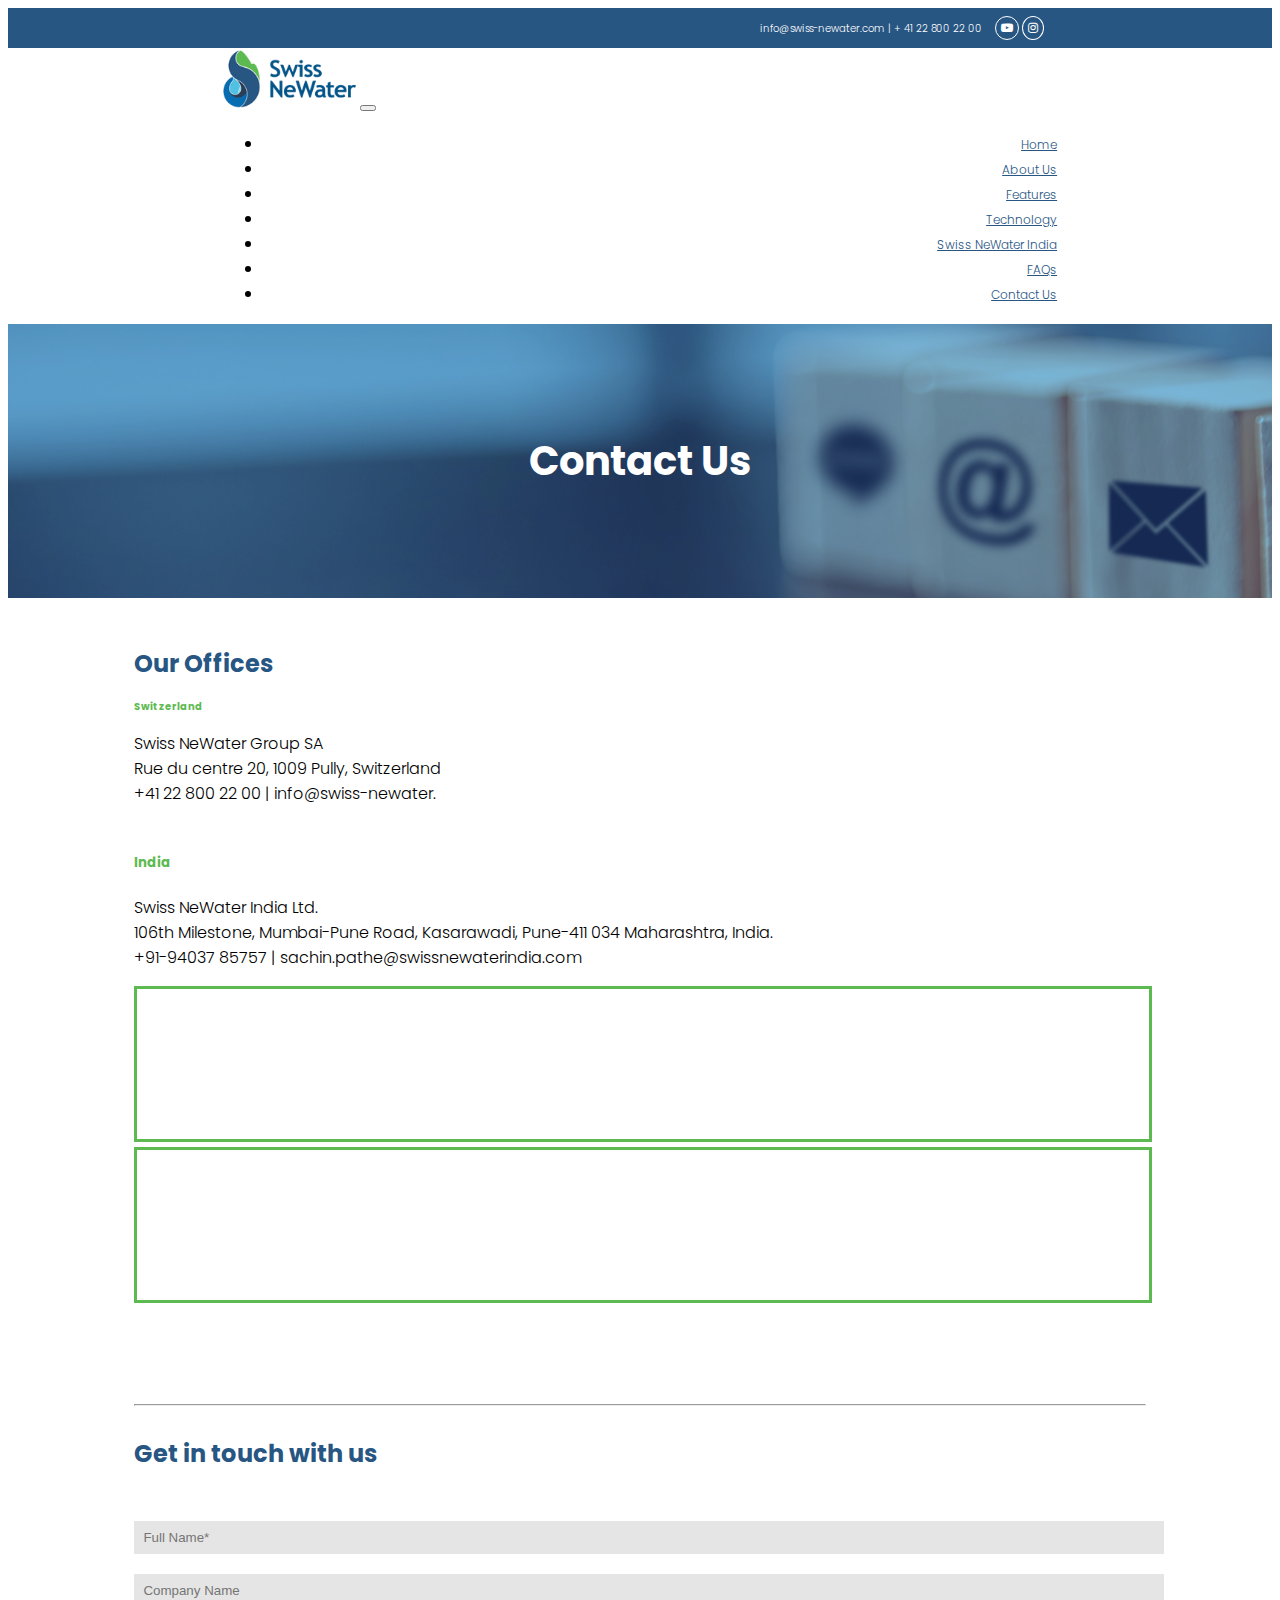
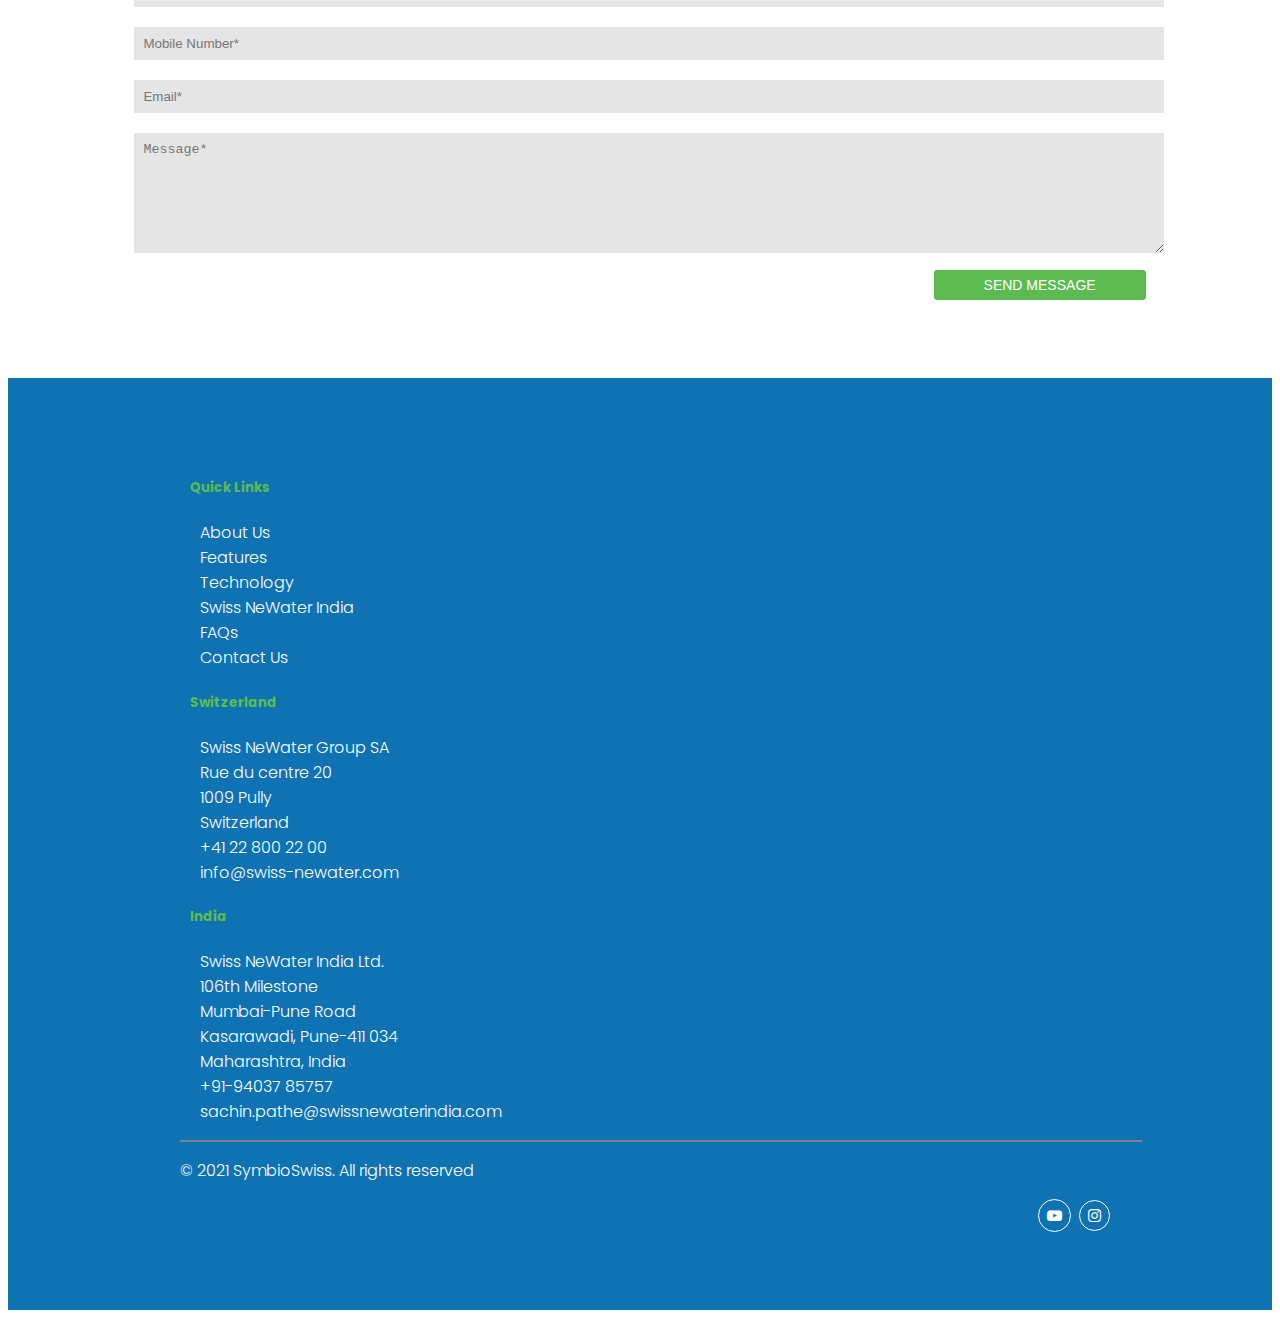
<file: index.html>
<!DOCTYPE html>
<html lang="en" dir="ltr">

<head>
  <meta charset="utf-8">
  <meta name="viewport" content="width=device-width, initial-scale=1">
  <title>Contact</title>
  <link href="https://cdn.jsdelivr.net/npm/bootstrap@5.0.1/dist/css/bootstrap.min.css" rel="stylesheet" integrity="sha384-+0n0xVW2eSR5OomGNYDnhzAbDsOXxcvSN1TPprVMTNDbiYZCxYbOOl7+AMvyTG2x" crossorigin="anonymous">
  <link rel="stylesheet" href="css/contact.css">
  <link rel="preconnect" href="https://fonts.gstatic.com">
  <link href="https://fonts.googleapis.com/css2?family=Poppins:ital,wght@0,100;0,200;0,300;0,400;0,500;0,600;0,700;1,100;1,200;1,300;1,400;1,500;1,600&display=swap" rel="stylesheet">
  <link rel="stylesheet" href="https://cdnjs.cloudflare.com/ajax/libs/font-awesome/4.7.0/css/font-awesome.min.css">
  <script src="https://cdn.jsdelivr.net/npm/bootstrap@5.0.1/dist/js/bootstrap.bundle.min.js" integrity="sha384-gtEjrD/SeCtmISkJkNUaaKMoLD0//ElJ19smozuHV6z3Iehds+3Ulb9Bn9Plx0x4" crossorigin="anonymous"></script>
</head>

<body>

  <div class="topper">
    <a href="mailto:info@swiss-newater.com" style="color:white; text-decoration:none;">info@swiss-newater.com</a> | <a href="tel:+ 41228002200" style="color:white; text-decoration:none;">+ 41 22 800 22 00</a>
    <a href="https://www.youtube.com/channel/UC15GoEQWZjkKZzRL6vrEamQ"><i class="fa fa-youtube-play" style="font-size: 12px; border-radius:100%; border:1px solid; margin:0 0 0 10px;"></i></a>
    <a href="https://www.instagram.com/swissnewater/"><i class="fa fa-instagram" style="font-size: 12px; border-radius:100%; border:1px solid; margin:0;"></i></a>


  </div>
  <nav class="navbar navbar-expand-lg navbar-light bg-light" id="nav-bar">
    <div class="container-fluid">
      <a class="navbar-brand" href="#"><img src="css/img/logo.png" alt="" style="height:58px;"></a>
      <button class="navbar-toggler" type="button" data-bs-toggle="collapse" data-bs-target="#navbarNav" aria-controls="navbarNav" aria-expanded="false" aria-label="Toggle navigation">
        <span class="navbar-toggler-icon"></span>
      </button>
      <div class="collapse navbar-collapse" id="navbarNav">
        <ul class="navbar-nav ms-auto">
          <li class="nav-item">
            <a class="nav-link active" style="color:#285683" id="home-link" aria-current="page" href="#">Home</a>
          </li>
          <li class="nav-item">
            <a class="nav-link" id="about-link" href="#">About Us</a>
          </li>
          <li class="nav-item">
            <a class="nav-link" id="about-link2" href="#">Features</a>
          </li>
          <li class="nav-item">
            <a class="nav-link" id="about-link3" href="#">Technology</a>
          </li>
          <li class="nav-item">
            <a class="nav-link" id="about-link4" href="#">Swiss NeWater India</a>
          </li>
          <li class="nav-item">
            <a class="nav-link" id="about-link5" href="#">FAQs</a>
          </li>
          <li class="nav-item">
            <a class="nav-link" id="about-link6" href="#">Contact Us</a>
          </li>
        </ul>
      </div>
    </div>
  </nav>
  <div id="background" style="background-image: url('contact-background.png');">
    <h1 class="main-heading">Contact Us</h1>
  </div>


  <div class="container">

    <h2>Our Offices</h2>
    <div class="row">
      <div class="col-lg-6 left-map-div">
        <h5 class="country-heading">Switzerland</h5>
        <p style="font-size:16px; font-weight:300;">Swiss NeWater Group SA
          <br>
          Rue du centre 20, 1009 Pully, Switzerland
          <br>
          +41 22 800 22 00 | info@swiss-newater.
          <br>
          <br>
        </p>


      </div>

      <div class="col-lg-6">

        <h5 class="country-heading">India</h5>
        <p style="font-size:16px;"> Swiss NeWater India Ltd.
          <br>
          106th Milestone, Mumbai-Pune Road, Kasarawadi, Pune-411 034
          Maharashtra, India.
          <br>
          +91-94037 85757 | sachin.pathe@swissnewaterindia.com
        </p>
      </div>
    </div>
    <div class="right-map-div">
      <div class="row">
        <div class="col-lg-6">

          <iframe
            src="https://www.google.com/maps/embed?pb=!1m18!1m12!1m3!1d2745.9102526263696!2d6.658330614991559!3d46.50988687108155!2m3!1f0!2f0!3f0!3m2!1i1024!2i768!4f13.1!3m3!1m2!1s0x478c2fa9ec54e3a1%3A0xeb7acdbf29c89c08!2sRue%20du%20Ctre%2020%2C%201009%20Pully%2C%20Switzerland!5e0!3m2!1sen!2sin!4v1623088778163!5m2!1sen!2sin"
            style="border:3px solid #5dba51; width:100%;" allowfullscreen="" loading="lazy"></iframe>
        </div>
        <div class="col-lg-6">
          <iframe
            src="https://www.google.com/maps/embed?pb=!1m18!1m12!1m3!1d3781.4149218660714!2d73.82425081420536!3d18.60039817158413!2m3!1f0!2f0!3f0!3m2!1i1024!2i768!4f13.1!3m3!1m2!1s0x3bc2b991d727dfb5%3A0xaa6575e7ce52bbb2!2sSwissnewaterindia!5e0!3m2!1sen!2sin!4v1623088967184!5m2!1sen!2sin"
            style="border:3px solid #5dba51; width:100%;" allowfullscreen="" loading="lazy"></iframe>

        </div>
      </div>

    </div>
  </div>

<div class="container">
  <hr class="line-break">


  <h2 id="get-in-touch">Get in touch with us</h2>
  <div class="form-div">
    <form class="" action="index.html" method="post">
      <div class="row">
        <div class="col-lg-6">
          <input type="text" class="form-input" name="" value="" placeholder="Full Name*">
        </div>
        <div class="col-lg-6">
          <input type="text" class="form-input" name="" value="" placeholder="Company Name">

        </div>
      </div>

      <div class="row">
        <div class="col-lg-6">
          <input type="text" class="form-input" name="" value="" placeholder="Mobile Number*">
          <input type="text" class="form-input" name="" value="" placeholder="Email*">

        </div>
        <div class="col-lg-6 right-div-form">
          <textarea name="name" rows="5" cols="46" id="message-input" placeholder="Message*"></textarea>
          <button type="submit" id="submit-button" name="button">SEND MESSAGE</button>
        </div>
      </div>
    </form>
  </div>



  </div>
</div>

  <section id="footer">
    <div class="container-footer">
      <div class="row">
        <div class="col-lg-4 col-sm-6">
          <h5 class="footer-link-headings">Quick Links</h5>
          <ul style="list-style-type:none;">
            <li><a href="#" class="quick-link-items">About Us</a></li>
            <li><a href="#" class="quick-link-items">Features</a></li>
            <li><a href="#" class="quick-link-items">Technology</a></li>
            <li><a href="#" class="quick-link-items">Swiss NeWater India</a></li>
            <li><a href="#" class="quick-link-items">FAQs</a></li>
            <li><a href="#" class="quick-link-items">Contact Us</a></li>





          </ul>
        </div>
        <div class="col-lg-4 col-sm-6">
          <h5 class="footer-link-headings">Switzerland</h5>
          <ul style="list-style-type:none;">
            <li>Swiss NeWater Group SA</li>
            <li>Rue du centre 20</li>
            <li>1009 Pully</li>
            <li>Switzerland</li>
            <li> <a href="tel:+41228002200" style="color:white; text-decoration:none;">+41 22 800 22 00</a></li>
            <li><a href="mailto:info@swiss-newater.com" style="color:white; text-decoration:none;">info@swiss-newater.com</a>




          </ul>
        </div>
        <div class="col-lg-4 col-sm-6">
          <h5 class="footer-link-headings">India</h5>
          <ul style="list-style-type:none;">
            <li>Swiss NeWater India Ltd.</li>
            <li>106th Milestone</li>
            <li>Mumbai-Pune Road</li>
            <li>Kasarawadi, Pune-411 034</li>
            <li>Maharashtra, India</li>

            <li> <a href="tel:+91-9403785757" style="color:white; text-decoration:none;">+91-94037 85757</a></li>
            <li><a href="mailto:sachin.pathe@swissnewaterindia.com" style="color:white; text-decoration:none;">sachin.pathe@swissnewaterindia.com</a></li>







          </ul>
        </div>

        <hr class="line-break-bottom">
        <div class="row">
          <div class="col-lg-6">
            <p style="margin-left:20px;">© 2021 SymbioSwiss. All rights reserved</p>

          </div>
          <div class="col-lg-6" style="text-align:right;">
            <a href="https://www.youtube.com/channel/UC15GoEQWZjkKZzRL6vrEamQ"><i class="fa fa-youtube-play" style="font-size:15px; border:1px solid; padding:8px 8px; border-radius:100%; margin-right:2px;"></i></a>
            <a href="https://www.instagram.com/swissnewater/"><i class="fa fa-instagram" style="font-size:15px;border:1px solid; padding:7px 8px 7px 8px; border-radius:100%;margin-left:2px;"></i></a>
          </div>
        </div>
      </div>
    </div>
  </section>

</body>

</html>
</file>
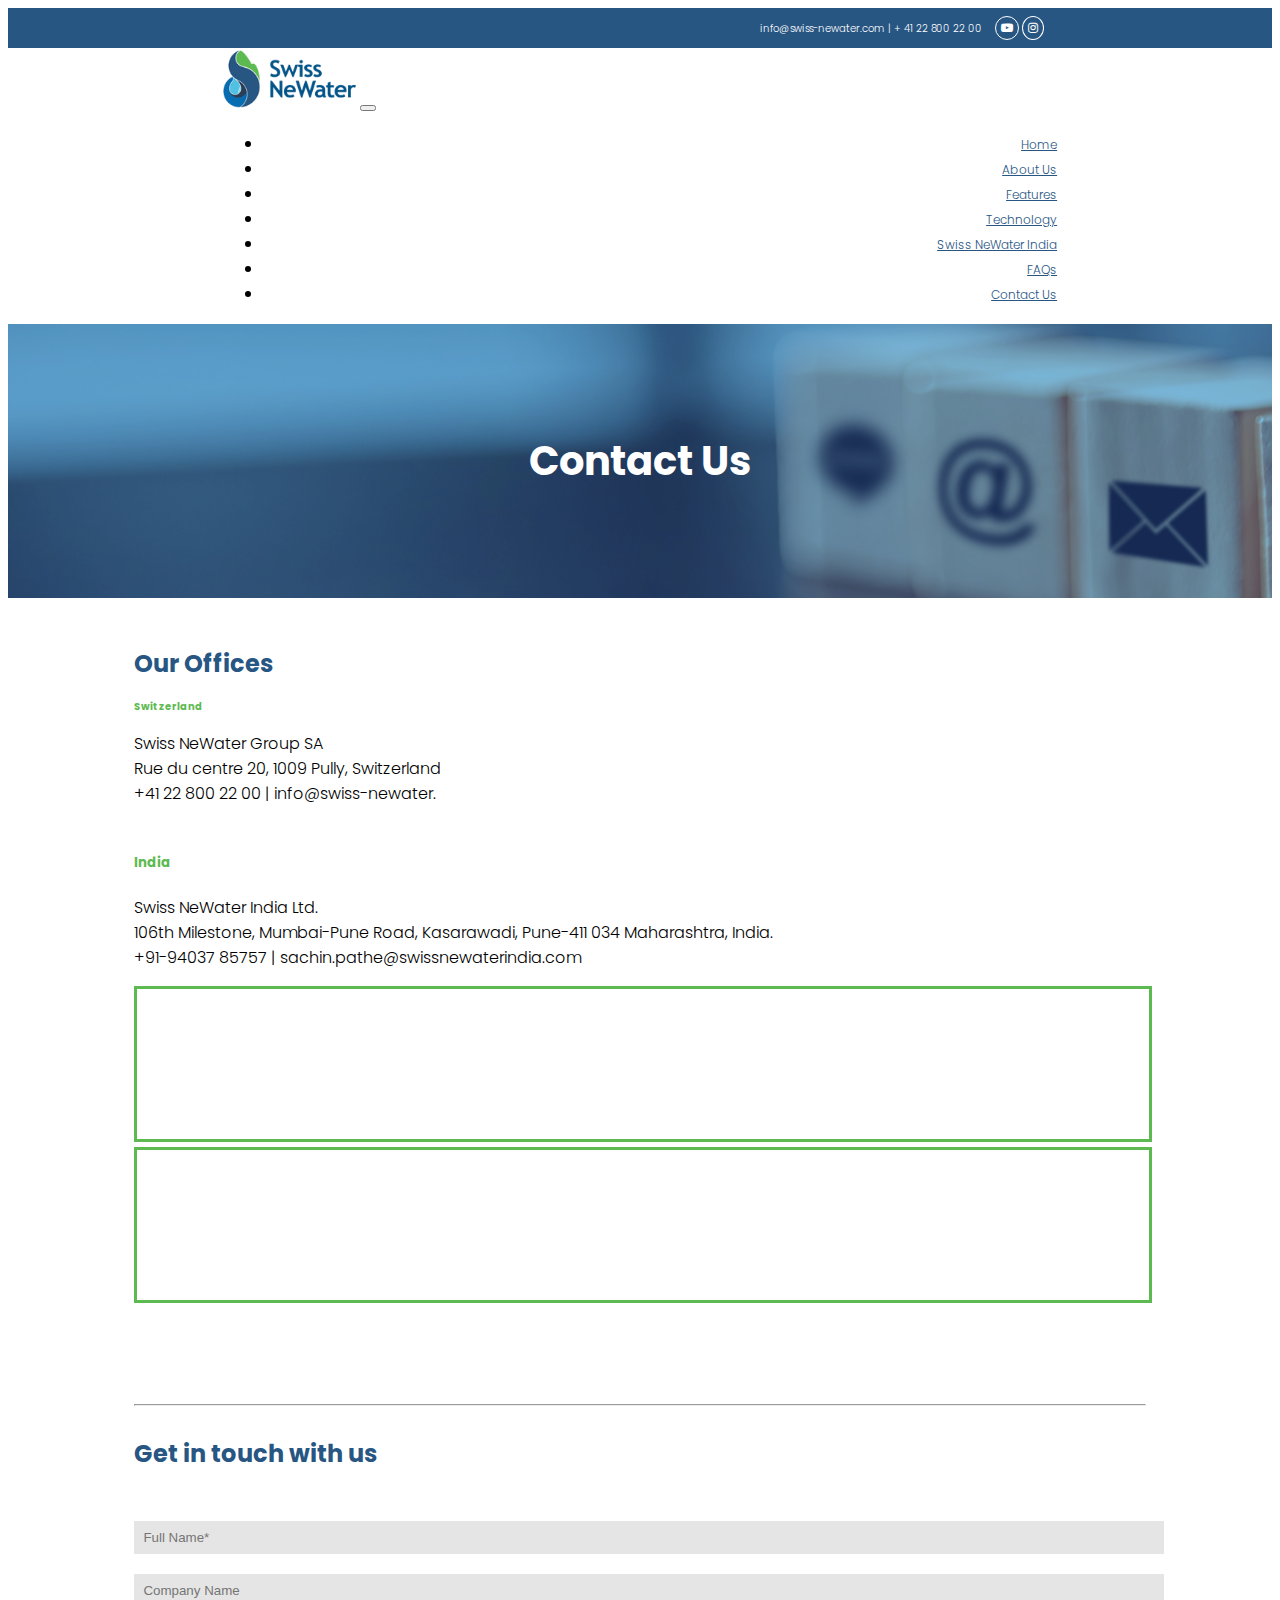
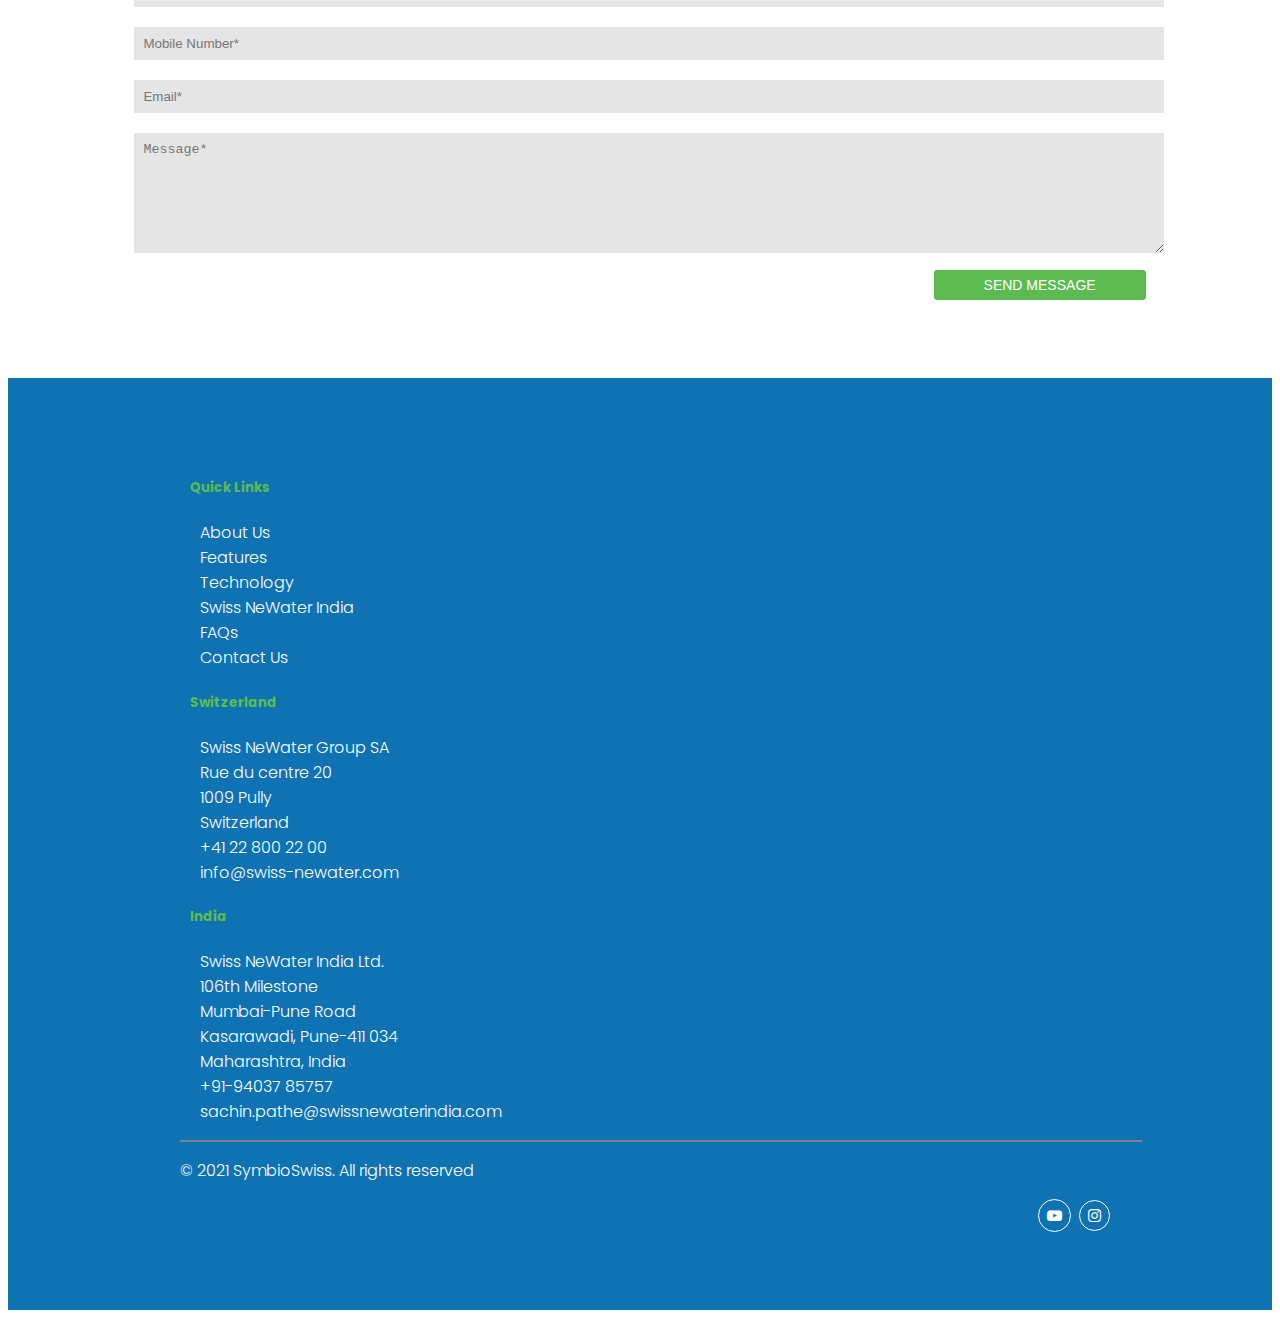
<file: contact.html>
<!DOCTYPE html>
<html lang="en" dir="ltr">

<head>
  <meta charset="utf-8">
  <meta name="viewport" content="width=device-width, initial-scale=1">
  <title>Contact</title>
  <link href="https://cdn.jsdelivr.net/npm/bootstrap@5.0.1/dist/css/bootstrap.min.css" rel="stylesheet" integrity="sha384-+0n0xVW2eSR5OomGNYDnhzAbDsOXxcvSN1TPprVMTNDbiYZCxYbOOl7+AMvyTG2x" crossorigin="anonymous">
  <link rel="stylesheet" href="css/contact.css">
  <link rel="preconnect" href="https://fonts.gstatic.com">
  <link href="https://fonts.googleapis.com/css2?family=Poppins:ital,wght@0,100;0,200;0,300;0,400;0,500;0,600;0,700;1,100;1,200;1,300;1,400;1,500;1,600&display=swap" rel="stylesheet">
  <link rel="stylesheet" href="https://cdnjs.cloudflare.com/ajax/libs/font-awesome/4.7.0/css/font-awesome.min.css">
  <script src="https://cdn.jsdelivr.net/npm/bootstrap@5.0.1/dist/js/bootstrap.bundle.min.js" integrity="sha384-gtEjrD/SeCtmISkJkNUaaKMoLD0//ElJ19smozuHV6z3Iehds+3Ulb9Bn9Plx0x4" crossorigin="anonymous"></script>
</head>

<body>

  <div class="topper">
    <a href="mailto:info@swiss-newater.com" style="color:white; text-decoration:none;">info@swiss-newater.com</a> | <a href="tel:+ 41228002200" style="color:white; text-decoration:none;">+ 41 22 800 22 00</a>
    <a href="https://www.youtube.com/channel/UC15GoEQWZjkKZzRL6vrEamQ"><i class="fa fa-youtube-play" style="font-size: 12px; border-radius:100%; border:1px solid; margin:0 0 0 10px;"></i></a>
    <a href="https://www.instagram.com/swissnewater/"><i class="fa fa-instagram" style="font-size: 12px; border-radius:100%; border:1px solid; margin:0;"></i></a>


  </div>
  <nav class="navbar navbar-expand-lg navbar-light bg-light" id="nav-bar">
    <div class="container-fluid">
      <a class="navbar-brand" href="#"><img src="css/img/logo.png" alt="" style="height:58px;"></a>
      <button class="navbar-toggler" type="button" data-bs-toggle="collapse" data-bs-target="#navbarNav" aria-controls="navbarNav" aria-expanded="false" aria-label="Toggle navigation">
        <span class="navbar-toggler-icon"></span>
      </button>
      <div class="collapse navbar-collapse" id="navbarNav">
        <ul class="navbar-nav ms-auto">
          <li class="nav-item">
            <a class="nav-link" style="color:#285683" id="home-link" aria-current="page" href="https://mananvirmani611.github.io/client-2/">Home</a>
          </li>
          <li class="nav-item">
            <a class="nav-link" id="about-link" href="https://mananvirmani611.github.io/client-2/about">About Us</a>
          </li>
          <li class="nav-item">
            <a class="nav-link" id="about-link2" href="https://mananvirmani611.github.io/client-2/features">Features</a>
          </li>
          <li class="nav-item">
            <a class="nav-link" id="about-link3" href="https://mananvirmani611.github.io/client-2/technology">Technology</a>
          </li>
          <li class="nav-item">
            <a class="nav-link" id="about-link4" href="https://mananvirmani611.github.io/client-2/india">Swiss NeWater India</a>
          </li>
          <li class="nav-item">
            <a class="nav-link" id="about-link5" href="https://mananvirmani611.github.io/client-2/faqs">FAQs</a>
          </li>
          <li class="nav-item">
            <a class="nav-link active" id="about-link6" href="">Contact Us</a>
          </li>
        </ul>
      </div>
    </div>
  </nav>
  <div id="background" style="background-image: url('contact-background.png');">
    <h1 class="main-heading">Contact Us</h1>
  </div>


  <div class="container">

    <h2>Our Offices</h2>
    <div class="row">
      <div class="col-lg-6 left-map-div">
        <h5 class="country-heading">Switzerland</h5>
        <p style="font-size:16px; font-weight:300;">Swiss NeWater Group SA
          <br>
          Rue du centre 20, 1009 Pully, Switzerland
          <br>
          +41 22 800 22 00 | info@swiss-newater.
          <br>
          <br>
        </p>


      </div>

      <div class="col-lg-6">

        <h5 class="country-heading">India</h5>
        <p style="font-size:16px;"> Swiss NeWater India Ltd.
          <br>
          106th Milestone, Mumbai-Pune Road, Kasarawadi, Pune-411 034
          Maharashtra, India.
          <br>
          +91-94037 85757 | sachin.pathe@swissnewaterindia.com
        </p>
      </div>
    </div>
    <div class="right-map-div">
      <div class="row">
        <div class="col-lg-6">

          <iframe
            src="https://www.google.com/maps/embed?pb=!1m18!1m12!1m3!1d2745.9102526263696!2d6.658330614991559!3d46.50988687108155!2m3!1f0!2f0!3f0!3m2!1i1024!2i768!4f13.1!3m3!1m2!1s0x478c2fa9ec54e3a1%3A0xeb7acdbf29c89c08!2sRue%20du%20Ctre%2020%2C%201009%20Pully%2C%20Switzerland!5e0!3m2!1sen!2sin!4v1623088778163!5m2!1sen!2sin"
            style="border:3px solid #5dba51; width:100%;" allowfullscreen="" loading="lazy"></iframe>
        </div>
        <div class="col-lg-6">
          <iframe
            src="https://www.google.com/maps/embed?pb=!1m18!1m12!1m3!1d3781.4149218660714!2d73.82425081420536!3d18.60039817158413!2m3!1f0!2f0!3f0!3m2!1i1024!2i768!4f13.1!3m3!1m2!1s0x3bc2b991d727dfb5%3A0xaa6575e7ce52bbb2!2sSwissnewaterindia!5e0!3m2!1sen!2sin!4v1623088967184!5m2!1sen!2sin"
            style="border:3px solid #5dba51; width:100%;" allowfullscreen="" loading="lazy"></iframe>

        </div>
      </div>

    </div>
  </div>

<div class="container">
  <hr class="line-break">


  <h2 id="get-in-touch">Get in touch with us</h2>
  <div class="form-div">
    <form class="" action="index.html" method="post">
      <div class="row">
        <div class="col-lg-6">
          <input type="text" class="form-input" name="" value="" placeholder="Full Name*">
        </div>
        <div class="col-lg-6">
          <input type="text" class="form-input" name="" value="" placeholder="Company Name">

        </div>
      </div>

      <div class="row">
        <div class="col-lg-6">
          <input type="text" class="form-input" name="" value="" placeholder="Mobile Number*">
          <input type="text" class="form-input" name="" value="" placeholder="Email*">

        </div>
        <div class="col-lg-6 right-div-form">
          <textarea name="name" rows="5" cols="46" id="message-input" placeholder="Message*"></textarea>
          <button type="submit" id="submit-button" name="button">SEND MESSAGE</button>
        </div>
      </div>
    </form>
  </div>



  </div>
</div>

  <section id="footer">
    <div class="container-footer">
      <div class="row">
        <div class="col-lg-4 col-sm-6">
          <h5 class="footer-link-headings">Quick Links</h5>
          <ul style="list-style-type:none;">
            <li><a href="#" class="quick-link-items">About Us</a></li>
            <li><a href="#" class="quick-link-items">Features</a></li>
            <li><a href="#" class="quick-link-items">Technology</a></li>
            <li><a href="#" class="quick-link-items">Swiss NeWater India</a></li>
            <li><a href="#" class="quick-link-items">FAQs</a></li>
            <li><a href="#" class="quick-link-items">Contact Us</a></li>





          </ul>
        </div>
        <div class="col-lg-4 col-sm-6">
          <h5 class="footer-link-headings">Switzerland</h5>
          <ul style="list-style-type:none;">
            <li>Swiss NeWater Group SA</li>
            <li>Rue du centre 20</li>
            <li>1009 Pully</li>
            <li>Switzerland</li>
            <li> <a href="tel:+41228002200" style="color:white; text-decoration:none;">+41 22 800 22 00</a></li>
            <li><a href="mailto:info@swiss-newater.com" style="color:white; text-decoration:none;">info@swiss-newater.com</a>




          </ul>
        </div>
        <div class="col-lg-4 col-sm-6">
          <h5 class="footer-link-headings">India</h5>
          <ul style="list-style-type:none;">
            <li>Swiss NeWater India Ltd.</li>
            <li>106th Milestone</li>
            <li>Mumbai-Pune Road</li>
            <li>Kasarawadi, Pune-411 034</li>
            <li>Maharashtra, India</li>

            <li> <a href="tel:+91-9403785757" style="color:white; text-decoration:none;">+91-94037 85757</a></li>
            <li><a href="mailto:sachin.pathe@swissnewaterindia.com" style="color:white; text-decoration:none;">sachin.pathe@swissnewaterindia.com</a></li>







          </ul>
        </div>

        <hr class="line-break-bottom">
        <div class="row">
          <div class="col-lg-6">
            <p style="margin-left:20px;">© 2021 SymbioSwiss. All rights reserved</p>

          </div>
          <div class="col-lg-6" style="text-align:right;">
            <a href="https://www.youtube.com/channel/UC15GoEQWZjkKZzRL6vrEamQ"><i class="fa fa-youtube-play" style="font-size:15px; border:1px solid; padding:8px 8px; border-radius:100%; margin-right:2px;"></i></a>
            <a href="https://www.instagram.com/swissnewater/"><i class="fa fa-instagram" style="font-size:15px;border:1px solid; padding:7px 8px 7px 8px; border-radius:100%;margin-left:2px;"></i></a>
          </div>
        </div>
      </div>
    </div>
  </section>

</body>

</html>
</file>
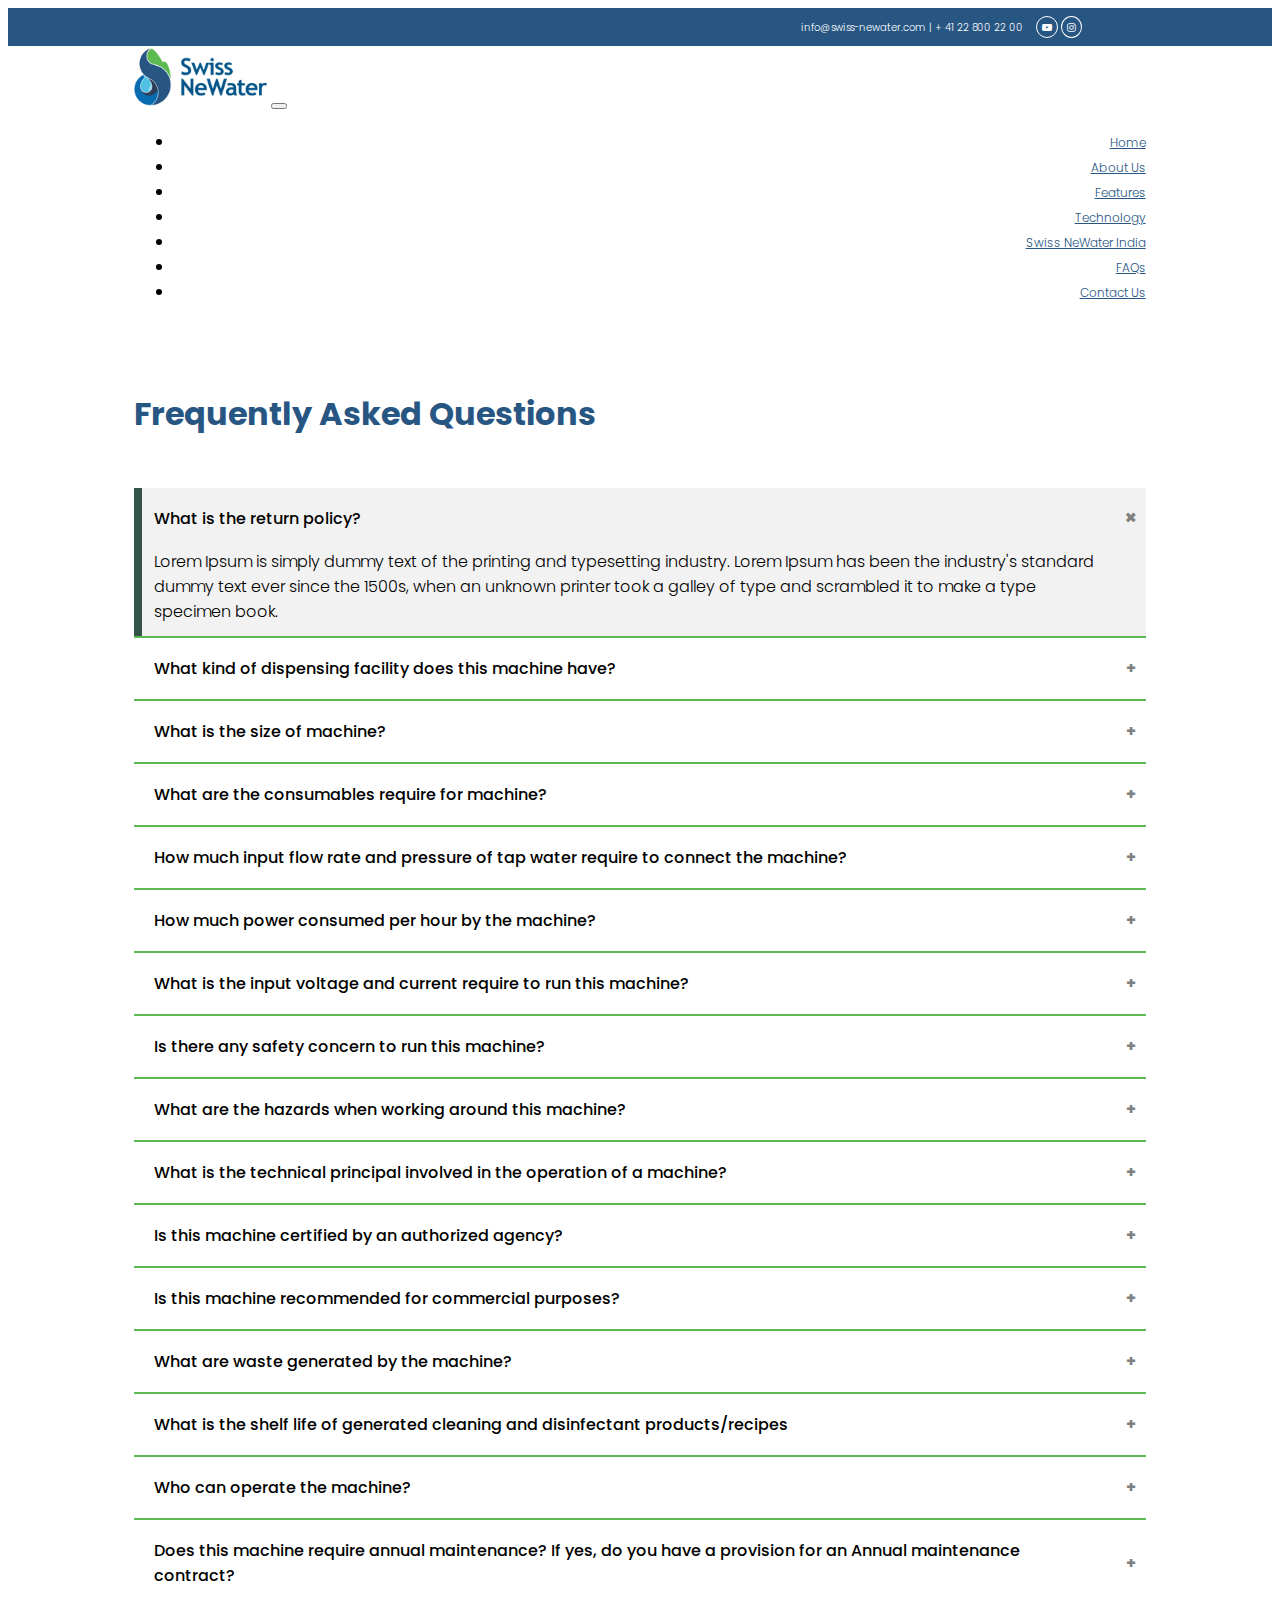
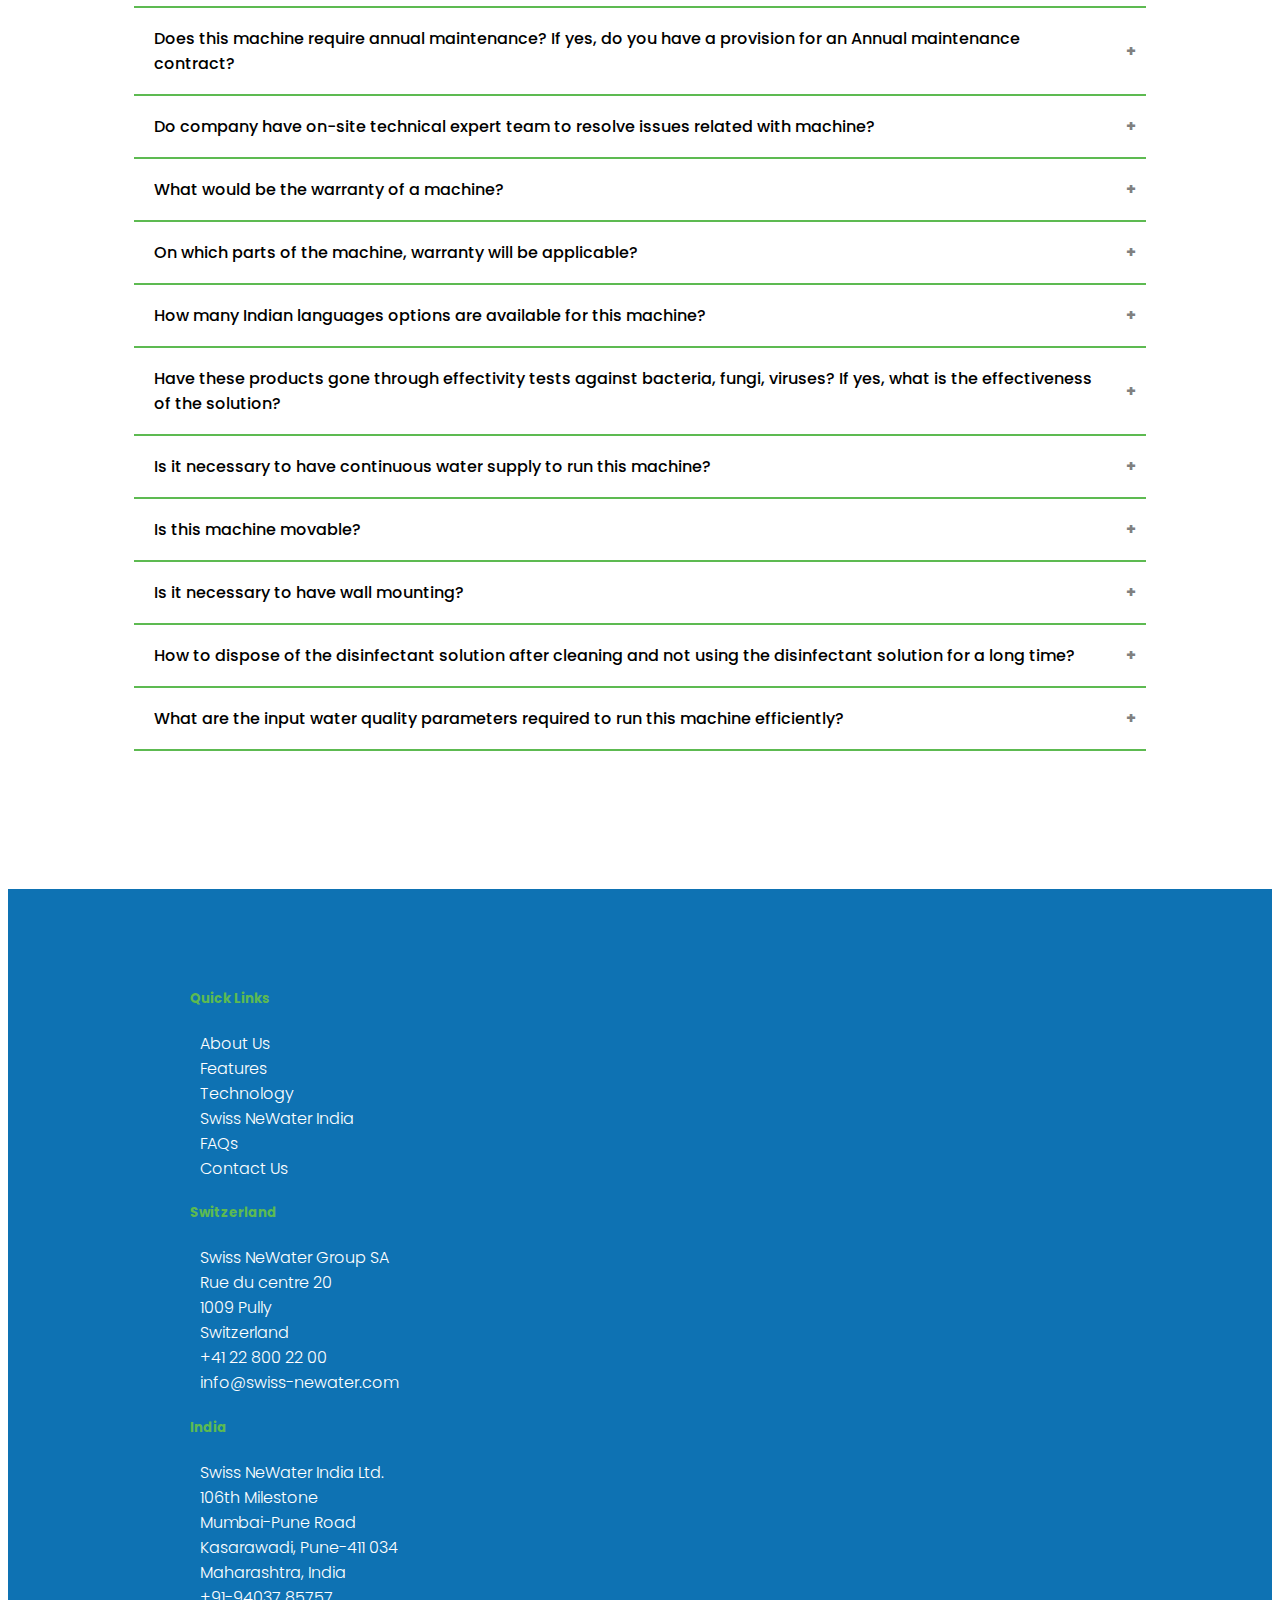
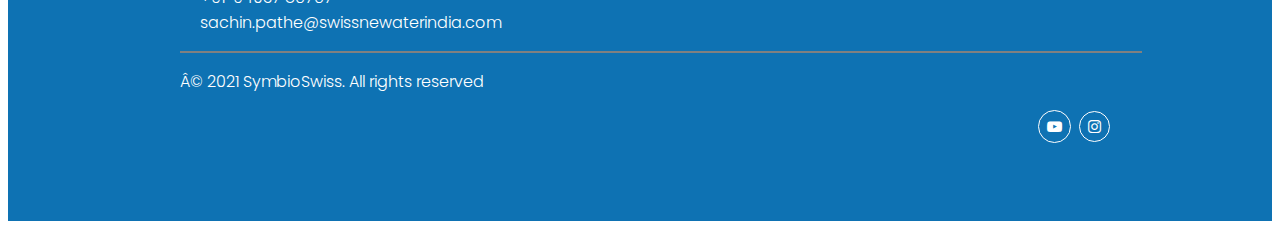
<file: faq.html>
<!DOCTYPE html>
<html lang="en">
  <head>
    <!-- <meta charset="utf-8"> -->
  <meta name="viewport" content="width=device-width, initial-scale=1.0">
    <title>FAQs</title>
    <link href="https://cdn.jsdelivr.net/npm/bootstrap@5.0.1/dist/css/bootstrap.min.css" rel="stylesheet" integrity="sha384-+0n0xVW2eSR5OomGNYDnhzAbDsOXxcvSN1TPprVMTNDbiYZCxYbOOl7+AMvyTG2x" crossorigin="anonymous">
    <link rel="stylesheet" href="css/faq.css">
    <link rel="preconnect" href="https://fonts.gstatic.com">
    <link href="https://fonts.googleapis.com/css2?family=Poppins:ital,wght@0,100;0,200;0,300;0,400;0,500;0,600;0,700;1,100;1,200;1,300;1,400;1,500;1,600&display=swap" rel="stylesheet">
  <link rel="stylesheet" href="https://cdnjs.cloudflare.com/ajax/libs/font-awesome/4.7.0/css/font-awesome.min.css">
  <script src="https://cdn.jsdelivr.net/npm/bootstrap@5.0.1/dist/js/bootstrap.bundle.min.js" integrity="sha384-gtEjrD/SeCtmISkJkNUaaKMoLD0//ElJ19smozuHV6z3Iehds+3Ulb9Bn9Plx0x4" crossorigin="anonymous"></script>
  </head>

  <body>

    <!-- CODE FOR NAVIGATION BAR/HEADER STARTS HERE -->

    <div class="topper">
          <a href="mailto:info@swiss-newater.com" style="color:white; text-decoration:none;">info@swiss-newater.com</a>  |   <a href="tel:+ 41228002200" style="color:white; text-decoration:none;">+ 41 22 800 22 00</a>
      <a href="https://www.youtube.com/channel/UC15GoEQWZjkKZzRL6vrEamQ"><i class="fa fa-youtube-play" style="border-radius:100%; border:1px solid; margin:0 0 0 10px;"></i></a>
        <a href="https://www.instagram.com/swissnewater/"><i class="fa fa-instagram" style="border-radius:100%; border:1px solid; margin:0;"></i></a>


    </div>


    <nav class="navbar navbar-expand-lg navbar-light bg-light" id="nav-bar">
  <div class="container-fluid">
    <a class="navbar-brand" href="#"><img src="css/img/logo.png" alt="" style="height:58px;"></a>
    <button class="navbar-toggler" type="button" data-bs-toggle="collapse" data-bs-target="#navbarNav" aria-controls="navbarNav" aria-expanded="false" aria-label="Toggle navigation">
      <span class="navbar-toggler-icon"></span>
    </button>
    <div class="collapse navbar-collapse" id="navbarNav">
      <ul class="navbar-nav ms-auto">
        <li class="nav-item">
          <a class="nav-link active" style="color:#285683" id="home-link" aria-current="page" href="#">Home</a>
        </li>
        <li class="nav-item">
          <a class="nav-link" id="about-link" href="#">About Us</a>
        </li>
        <li class="nav-item">
          <a class="nav-link" id="about-link2"href="#">Features</a>
        </li>
        <li class="nav-item">
          <a class="nav-link"id="about-link3" href="#">Technology</a>
        </li>
        <li class="nav-item">
          <a class="nav-link" id="about-link4"href="#">Swiss NeWater India</a>
        </li>
        <li class="nav-item">
          <a class="nav-link"id="about-link5" href="#">FAQs</a>
        </li>
        <li class="nav-item">
          <a class="nav-link" id="about-link6"href="#">Contact Us</a>
        </li>
      </ul>
    </div>
  </div>
</nav>


<!-- CODE FOR NAVIGATION BAR/HEADER ENDS HERE -->


<section>
  <div class="container">


  <center><h1 class="faq-heading">Frequently Asked Questions</h1></center>

<div class="faqs-container" itemscope itemtype="https://schema.org/FAQPage">

<div class="faq-singular" itemscope itemprop="mainEntity" itemtype="https://schema.org/Question">
    <h2 class="faq-question" itemprop="name">What is the return policy?</h2>
    <div class="faq-answer" itemscope itemprop="acceptedAnswer" itemtype="https://schema.org/Answer">
      <div itemprop="text">
        Lorem Ipsum is simply dummy text of the printing and typesetting industry. Lorem Ipsum has been the industry's standard dummy text ever since the 1500s, when an unknown printer took a galley of type and scrambled it to make a type specimen book.
      </div>
    </div>
  </div>

  <div class="faq-singular" itemscope itemprop="mainEntity" itemtype="https://schema.org/Question">
    <h2 class="faq-question" itemprop="name">What kind of dispensing facility does this machine have?</h2>
    <div class="faq-answer" itemscope itemprop="acceptedAnswer" itemtype="https://schema.org/Answer">
      <div itemprop="text">There are 2 machines variants Pro-Flask and Pro-Tank machine. Pro-Flask has flask and external tank dispense and Pro-Tank has only external tank dispense with larger storage capacity.     </div>
  </div>
</div>

<div class="faq-singular" itemscope itemprop="mainEntity" itemtype="https://schema.org/Question">
  <h2 class="faq-question" itemprop="name">What is the size of machine?</h2>
  <div class="faq-answer" itemscope itemprop="acceptedAnswer" itemtype="https://schema.org/Answer">
    <div itemprop="text">a.	Pro-Tank – 1275 (H) x 580(W) x 635(D) mm – 44 kgs
b.	Pro-Flask - 1000(H)  x 480(W)  x 620(D) mm – 40 kgs
  </div>
  </div>
</div>
<div class="faq-singular" itemscope itemprop="mainEntity" itemtype="https://schema.org/Question">
  <h2 class="faq-question" itemprop="name">What are the consumables require for machine?</h2>
  <div class="faq-answer" itemscope itemprop="acceptedAnswer" itemtype="https://schema.org/Answer">
    <div itemprop="text">Additives: Degreaser, Deodorizer, salt and utilities:  water & electricity    </div>
  </div>
</div>
<div class="faq-singular" itemscope itemprop="mainEntity" itemtype="https://schema.org/Question">
  <h2 class="faq-question" itemprop="name">How much input flow rate and pressure of tap water require to connect the machine?</h2>
  <div class="faq-answer" itemscope itemprop="acceptedAnswer" itemtype="https://schema.org/Answer">
    <div itemprop="text">a.	Input flowrate > 10 litres/min.
b.	Pressure – 2 to 4 barg
    </div>
  </div>
</div>
<div class="faq-singular" itemscope itemprop="mainEntity" itemtype="https://schema.org/Question">
  <h2 class="faq-question" itemprop="name">How much power consumed per hour by the machine?</h2>
  <div class="faq-answer" itemscope itemprop="acceptedAnswer" itemtype="https://schema.org/Answer">
    <div itemprop="text">Ans: 1.15 Kw

  </div>
  </div>
</div>
<div class="faq-singular" itemscope itemprop="mainEntity" itemtype="https://schema.org/Question">
  <h2 class="faq-question" itemprop="name">What is the input voltage and current require to run this machine? </h2>
  <div class="faq-answer" itemscope itemprop="acceptedAnswer" itemtype="https://schema.org/Answer">
    <div itemprop="text">Ans: 230 V AC. 5 Amps 50 Hz

  </div>
  </div>
</div>
<div class="faq-singular" itemscope itemprop="mainEntity" itemtype="https://schema.org/Question">
  <h2 class="faq-question" itemprop="name">Is there any safety concern to run this machine?</h2>
  <div class="faq-answer" itemscope itemprop="acceptedAnswer" itemtype="https://schema.org/Answer">
    <div itemprop="text">a.	The machine needs to be installed in a properly ventilated room, so that hydrogen gas liberated in small amounts should escape through doors or windows. For safety requisites, refer User Manual supplied with the machine.

</div>
  </div>
</div>
<div class="faq-singular" itemscope itemprop="mainEntity" itemtype="https://schema.org/Question">
  <h2 class="faq-question" itemprop="name">What are the hazards when working around this machine? </h2>
  <div class="faq-answer" itemscope itemprop="acceptedAnswer" itemtype="https://schema.org/Answer">
    <div itemprop="text">•	Hydrogen is liberated while concentrated disinfectant is generated.
•	Output of the machine should not be drunk under any circumstances.
•	Refer to the User Manual supplied with the machine.
  </div>
  </div>
</div>
<div class="faq-singular" itemscope itemprop="mainEntity" itemtype="https://schema.org/Question">
  <h2 class="faq-question" itemprop="name">What is the technical principal involved in the operation of a machine?</h2>
  <div class="faq-answer" itemscope itemprop="acceptedAnswer" itemtype="https://schema.org/Answer">
    <div itemprop="text">It works on the principle of electrolysis of salt water using controlled current supply  </div>
  </div>
</div>
<div class="faq-singular" itemscope itemprop="mainEntity" itemtype="https://schema.org/Question">
  <h2 class="faq-question" itemprop="name">Is this machine certified by an authorized agency?</h2>
  <div class="faq-answer" itemscope itemprop="acceptedAnswer" itemtype="https://schema.org/Answer">
    <div itemprop="text">a.	The machine is CE certified.
b.	ISO 9001
C. 	ISO 45001
D.	ISO 14001
    </div>
  </div>
</div>
<div class="faq-singular" itemscope itemprop="mainEntity" itemtype="https://schema.org/Question">
  <h2 class="faq-question" itemprop="name">	Is this machine recommended for commercial purposes?</h2>
  <div class="faq-answer" itemscope itemprop="acceptedAnswer" itemtype="https://schema.org/Answer">
    <div itemprop="text">Yes, it is very much recommended for all external cleaning & disinfection purposes in commercial establishments  </div>
  </div>
</div>
<div class="faq-singular" itemscope itemprop="mainEntity" itemtype="https://schema.org/Question">
  <h2 class="faq-question" itemprop="name">What are waste generated by the machine? </h2>
  <div class="faq-answer" itemscope itemprop="acceptedAnswer" itemtype="https://schema.org/Answer">
    <div itemprop="text">: No waste is generated by the machine.   </div>
  </div>
</div>
<div class="faq-singular" itemscope itemprop="mainEntity" itemtype="https://schema.org/Question">
  <h2 class="faq-question" itemprop="name">What is the shelf life of generated cleaning and disinfectant products/recipes</h2>
  <div class="faq-answer" itemscope itemprop="acceptedAnswer" itemtype="https://schema.org/Answer">
    <div itemprop="text">Cleaning and disinfectant products are ready to use however it can be stored upto three months at temperature <20C in dark conditions.</div>
  </div>
</div>
<div class="faq-singular" itemscope itemprop="mainEntity" itemtype="https://schema.org/Question">
  <h2 class="faq-question" itemprop="name">Who can operate the machine?</h2>
  <div class="faq-answer" itemscope itemprop="acceptedAnswer" itemtype="https://schema.org/Answer">
    <div itemprop="text">It is very user-friendly & can be operated by any housekeeping staff. The user only needs to operate the touch screen and select recipes.

  </div>
  </div>
</div>


<div class="faq-singular" itemscope itemprop="mainEntity" itemtype="https://schema.org/Question">
  <h2 class="faq-question" itemprop="name">Does this machine require annual maintenance? If yes, do you have a provision for an Annual maintenance contract? </h2>
  <div class="faq-answer" itemscope itemprop="acceptedAnswer" itemtype="https://schema.org/Answer">
    <div itemprop="text">Yes. The annual maintenance contract is provided after 1 year from purchasing.    </div>
  </div>
</div>

<div class="faq-singular" itemscope itemprop="mainEntity" itemtype="https://schema.org/Question">
  <h2 class="faq-question" itemprop="name">Does this machine require annual maintenance? If yes, do you have a provision for an Annual maintenance contract? </h2>
  <div class="faq-answer" itemscope itemprop="acceptedAnswer" itemtype="https://schema.org/Answer">
    <div itemprop="text">Yes. The annual maintenance contract is provided after 1 year from purchasing.    </div>
  </div>
</div>

<div class="faq-singular" itemscope itemprop="mainEntity" itemtype="https://schema.org/Question">
  <h2 class="faq-question" itemprop="name">Do company have on-site technical expert team to resolve issues related with machine? </h2>
  <div class="faq-answer" itemscope itemprop="acceptedAnswer" itemtype="https://schema.org/Answer">
    <div itemprop="text">Yes, each distributor will have a technical expert. Also a centralized support team will be present to provide any technical assistance online via internet connectivity.   </div>
  </div>
</div>

<div class="faq-singular" itemscope itemprop="mainEntity" itemtype="https://schema.org/Question">
  <h2 class="faq-question" itemprop="name">What would be the warranty of a machine? </h2>
  <div class="faq-answer" itemscope itemprop="acceptedAnswer" itemtype="https://schema.org/Answer">
    <div itemprop="text">: 15 months from purchase or 12 months from installation of machine, whichever is earlier </div>
  </div>
</div>
<div class="faq-singular" itemscope itemprop="mainEntity" itemtype="https://schema.org/Question">
  <h2 class="faq-question" itemprop="name">On which parts of the machine, warranty will be applicable?  </h2>
  <div class="faq-answer" itemscope itemprop="acceptedAnswer" itemtype="https://schema.org/Answer">
    <div itemprop="text">:BDD, Pumps, Valves, PCB and Screen, Power supplies warranty will be effective only for manufacturing defects.</div>
  </div>
</div>
<div class="faq-singular" itemscope itemprop="mainEntity" itemtype="https://schema.org/Question">
  <h2 class="faq-question" itemprop="name">How many Indian languages options are available for this machine? </h2>
  <div class="faq-answer" itemscope itemprop="acceptedAnswer" itemtype="https://schema.org/Answer">Currently, mode of language would be English </div>
  </div>
</div>
<div class="faq-singular" itemscope itemprop="mainEntity" itemtype="https://schema.org/Question">
  <h2 class="faq-question" itemprop="name">Have these products gone through effectivity tests against bacteria, fungi, viruses? If yes, what is the effectiveness of the solution?  </h2>
  <div class="faq-answer" itemscope itemprop="acceptedAnswer" itemtype="https://schema.org/Answer">
    <div itemprop="text">Yes, 99.99% of bacteria ,fungi, viruses can be  killed.  </div>
  </div>
</div>
<div class="faq-singular" itemscope itemprop="mainEntity" itemtype="https://schema.org/Question">
  <h2 class="faq-question" itemprop="name">Is it necessary to have continuous water supply to run this machine? </h2>
  <div class="faq-answer" itemscope itemprop="acceptedAnswer" itemtype="https://schema.org/Answer">
    <div itemprop="text">Yes, to dispense inlet water supply is necessary with water quality as specified in User Manual. </div>
  </div>
</div>
<div class="faq-singular" itemscope itemprop="mainEntity" itemtype="https://schema.org/Question">
  <h2 class="faq-question" itemprop="name">Is this machine movable? </h2>
  <div class="faq-answer" itemscope itemprop="acceptedAnswer" itemtype="https://schema.org/Answer">
    <div itemprop="text">Yes, the machine is placed on stands with wheels at the bottom. The water from the tanks inside should be removed to avoid spillage, if the machine has to be moved to far places.  </div>
  </div>
</div>
<div class="faq-singular" itemscope itemprop="mainEntity" itemtype="https://schema.org/Question">
  <h2 class="faq-question" itemprop="name">Is it necessary to have wall mounting?</h2>
  <div class="faq-answer" itemscope itemprop="acceptedAnswer" itemtype="https://schema.org/Answer">
    <div itemprop="text">No. Machine can be placed on a plastic stand or a fixed non corrosive metallic stand.  </div>
  </div>
</div>

<div class="faq-singular" itemscope itemprop="mainEntity" itemtype="https://schema.org/Question">
  <h2 class="faq-question" itemprop="name">How to dispose of the disinfectant solution after cleaning and not using the disinfectant solution for a long time?</h2>
  <div class="faq-answer" itemscope itemprop="acceptedAnswer" itemtype="https://schema.org/Answer">
    <div itemprop="text">The remaining disinfectant solution after cleaning can be disposed of into the drain pipe. </div>
  </div>
</div>

<div class="faq-singular" itemscope itemprop="mainEntity" itemtype="https://schema.org/Question">
  <h2 class="faq-question" itemprop="name">What are the input water quality parameters required to run this machine efficiently? </h2>
  <div class="faq-answer" itemscope itemprop="acceptedAnswer" itemtype="https://schema.org/Answer">
    <div itemprop="text">a)	Quality of Input Water specifications
      <br>

i.	Recommended purified water<br>
ii.	Otherwise water with the following specification is acceptable.<br>
iii.	pH   (6.5 to 8)<br>
iv.	TDS  (<  60 ppm )<br>
v.	Temperature  ( < 30 °C)<br>
vi.	Turbidity   (<5 NTU)<br>
vii.	Hardness   (<50 ppm)<br>
viii.	Total Organic Carbon <1mg/l<br>
ix.	Total bacterial and fungal Count <100CFU/ml( pathogen like E.coli, Salmonella, S. aureus, Pseudomonas should be absent)<br>
x.	Pressure 2 to 4 barg<br>
xi.	Flow rate ( >  10 L / min)<br>
</div>
  </div>
</div>



</div>
  </div>
</section>


<section id="footer">
    <div class="container-footer">
      <div class="row">
        <div class="col-lg-4 col-sm-6">
            <h5 class="footer-link-headings">Quick Links</h5>
            <ul style="list-style-type:none;">
<li><a href="#" class="quick-link-items">About Us</a></li>
<li><a href="#" class="quick-link-items">Features</a></li>
<li><a href="#" class="quick-link-items">Technology</a></li>
<li><a href="#" class="quick-link-items">Swiss NeWater India</a></li>
<li><a href="#" class="quick-link-items">FAQs</a></li>
<li><a href="#" class="quick-link-items">Contact Us</a></li>





            </ul>
        </div>
        <div class="col-lg-4 col-sm-6">
          <h5 class="footer-link-headings">Switzerland</h5>
          <ul style="list-style-type:none;">
            <li>Swiss NeWater Group SA</li>
            <li>Rue du centre 20</li>
            <li>1009 Pully</li>
            <li>Switzerland</li>
            <li> <a href="tel:+41228002200" style="color:white; text-decoration:none;">+41 22 800 22 00</a></li>
            <li ><a href="mailto:info@swiss-newater.com" style="color:white; text-decoration:none;">info@swiss-newater.com</a>




          </ul>
        </div>
        <div class="col-lg-4 col-sm-6">
          <h5 class="footer-link-headings">India</h5>
          <ul style="list-style-type:none;">
            <li>Swiss NeWater India Ltd.</li>
            <li>106th Milestone</li>
            <li>Mumbai-Pune Road</li>
            <li>Kasarawadi, Pune-411 034</li>
            <li>Maharashtra, India</li>
            <li> <a href="tel:+91-9403785757" style="color:white; text-decoration:none;">+91-94037 85757</a></li>
            <li ><a href="mailto:sachin.pathe@swissnewaterindia.com" style="color:white; text-decoration:none;">sachin.pathe@swissnewaterindia.com</a></li>










          </ul>
        </div>


        <hr class="line-break-bottom">
        <div class="row">
          <div class="col-lg-6">
            <p style="margin-left:20px;">© 2021 SymbioSwiss. All rights reserved</p>

          </div>
          <div class="col-lg-6" style="text-align:right;">
            <a href="https://www.youtube.com/channel/UC15GoEQWZjkKZzRL6vrEamQ"><i class="fa fa-youtube-play" style="font-size:15px; border:1px solid; padding:8px 8px; border-radius:100%; margin-right:2px;"></i></a>
            <a href="https://www.instagram.com/swissnewater/"><i class="fa fa-instagram" style="font-size:15px;border:1px solid; padding:7px 8px 7px 8px; border-radius:100%;margin-left:2px;"></i></a>        </div>
      </div>
    </div>
</section>



<script src="https://ajax.googleapis.com/ajax/libs/jquery/3.5.1/jquery.min.js"></script>
<script src="js/faq.js">

</script>
</body>
</html>
</file>
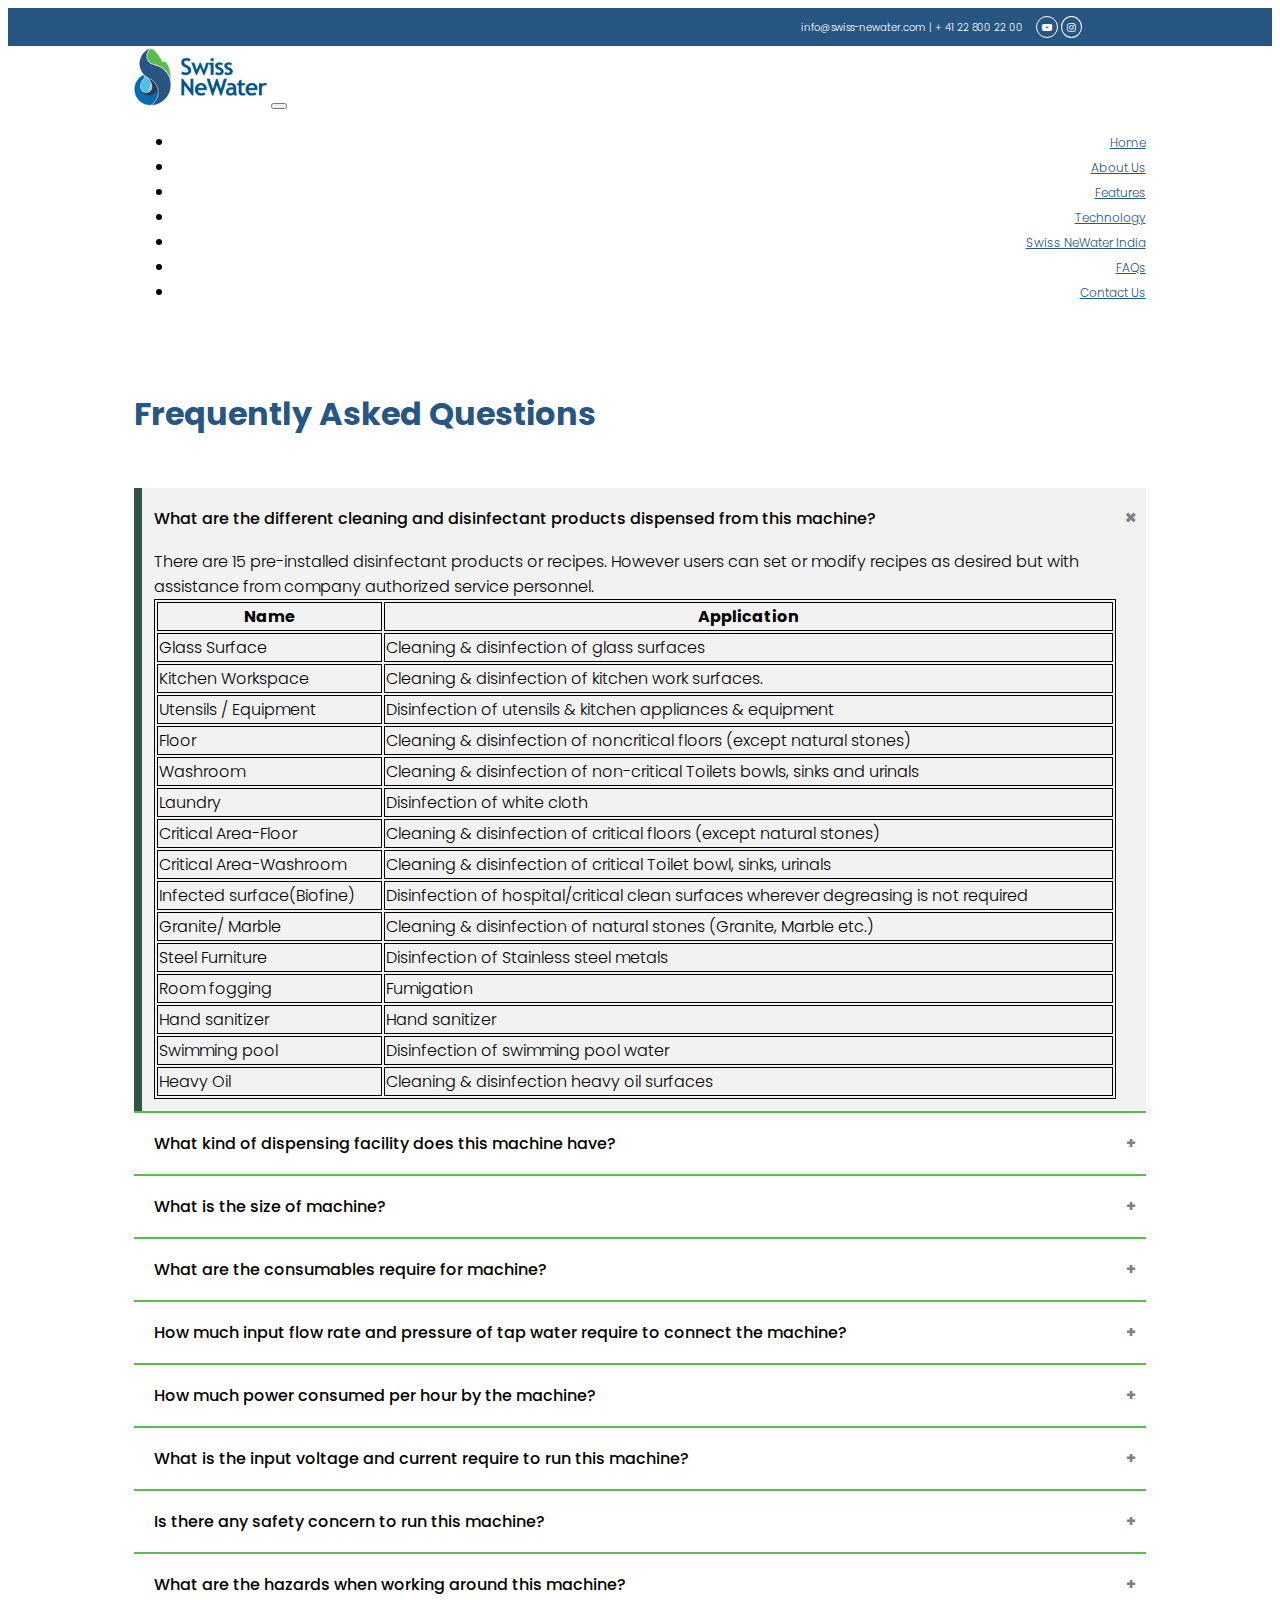
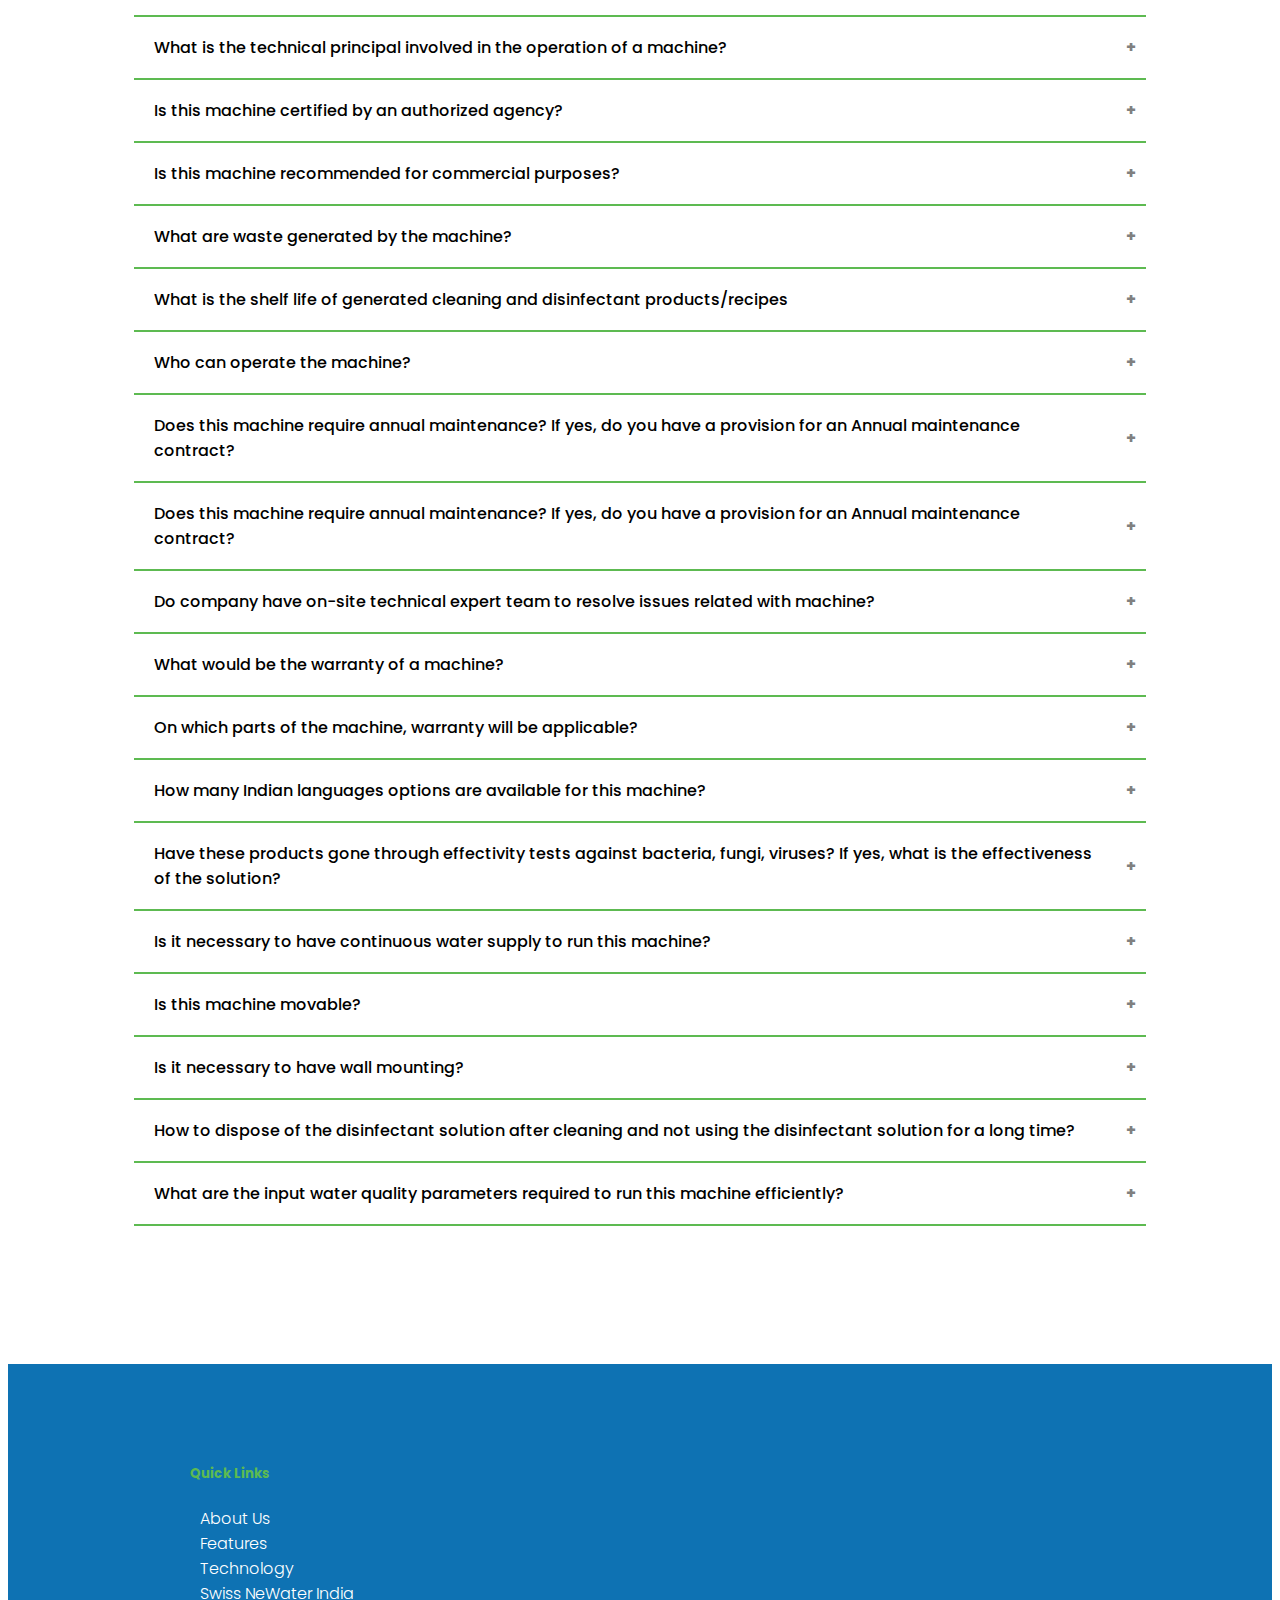
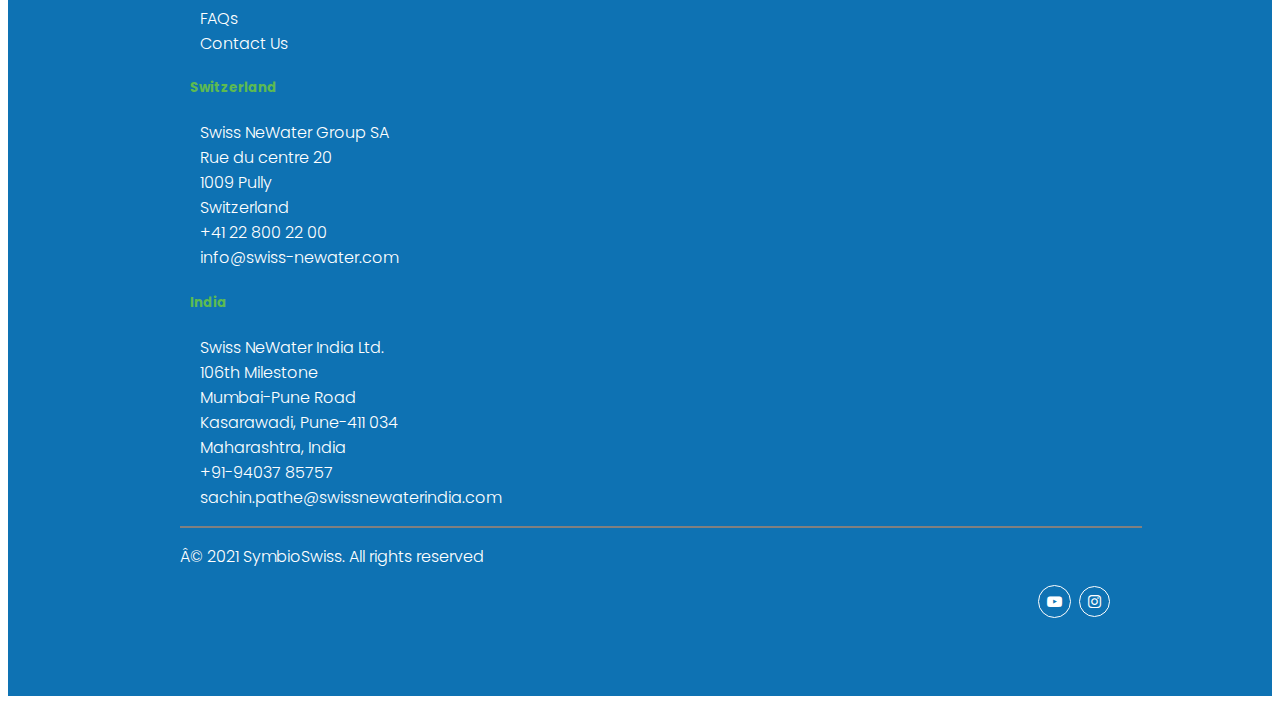
<file: faqs.html>
<!DOCTYPE html>
<html lang="en">
  <head>
    <!-- <meta charset="utf-8"> -->
  <meta name="viewport" content="width=device-width, initial-scale=1.0">
    <title>FAQs</title>
    <link href="https://cdn.jsdelivr.net/npm/bootstrap@5.0.1/dist/css/bootstrap.min.css" rel="stylesheet" integrity="sha384-+0n0xVW2eSR5OomGNYDnhzAbDsOXxcvSN1TPprVMTNDbiYZCxYbOOl7+AMvyTG2x" crossorigin="anonymous">
    <link rel="stylesheet" href="css/faq.css">
    <link rel="preconnect" href="https://fonts.gstatic.com">
    <link href="https://fonts.googleapis.com/css2?family=Poppins:ital,wght@0,100;0,200;0,300;0,400;0,500;0,600;0,700;1,100;1,200;1,300;1,400;1,500;1,600&display=swap" rel="stylesheet">
  <link rel="stylesheet" href="https://cdnjs.cloudflare.com/ajax/libs/font-awesome/4.7.0/css/font-awesome.min.css">
  <script src="https://cdn.jsdelivr.net/npm/bootstrap@5.0.1/dist/js/bootstrap.bundle.min.js" integrity="sha384-gtEjrD/SeCtmISkJkNUaaKMoLD0//ElJ19smozuHV6z3Iehds+3Ulb9Bn9Plx0x4" crossorigin="anonymous"></script>
  </head>

  <body>

    <!-- CODE FOR NAVIGATION BAR/HEADER STARTS HERE -->

    <div class="topper">
          <a href="mailto:info@swiss-newater.com" style="color:white; text-decoration:none;">info@swiss-newater.com</a>  |   <a href="tel:+ 41228002200" style="color:white; text-decoration:none;">+ 41 22 800 22 00</a>
      <a href="https://www.youtube.com/channel/UC15GoEQWZjkKZzRL6vrEamQ"><i class="fa fa-youtube-play" style="border-radius:100%; border:1px solid; margin:0 0 0 10px;"></i></a>
        <a href="https://www.instagram.com/swissnewater/"><i class="fa fa-instagram" style="border-radius:100%; border:1px solid; margin:0;"></i></a>


    </div>


    <nav class="navbar navbar-expand-lg navbar-light bg-light" id="nav-bar">
  <div class="container-fluid">
    <a class="navbar-brand" href="#"><img src="css/img/logo.png" alt="" style="height:58px;"></a>
    <button class="navbar-toggler" type="button" data-bs-toggle="collapse" data-bs-target="#navbarNav" aria-controls="navbarNav" aria-expanded="false" aria-label="Toggle navigation">
      <span class="navbar-toggler-icon"></span>
    </button>
    <div class="collapse navbar-collapse" id="navbarNav">
      <ul class="navbar-nav ms-auto">
        <li class="nav-item">
          <a class="nav-link active" style="color:#285683" id="home-link" aria-current="page" href="#">Home</a>
        </li>
        <li class="nav-item">
          <a class="nav-link" id="about-link" href="#">About Us</a>
        </li>
        <li class="nav-item">
          <a class="nav-link" id="about-link2"href="#">Features</a>
        </li>
        <li class="nav-item">
          <a class="nav-link"id="about-link3" href="#">Technology</a>
        </li>
        <li class="nav-item">
          <a class="nav-link" id="about-link4"href="#">Swiss NeWater India</a>
        </li>
        <li class="nav-item">
          <a class="nav-link"id="about-link5" href="#">FAQs</a>
        </li>
        <li class="nav-item">
          <a class="nav-link" id="about-link6"href="#">Contact Us</a>
        </li>
      </ul>
    </div>
  </div>
</nav>


<!-- CODE FOR NAVIGATION BAR/HEADER ENDS HERE -->


<section>
  <div class="container">


  <center><h1 class="faq-heading">Frequently Asked Questions</h1></center>

<div class="faqs-container" itemscope itemtype="https://schema.org/FAQPage">

<div class="faq-singular" itemscope itemprop="mainEntity" itemtype="https://schema.org/Question">
    <h2 class="faq-question" itemprop="name">What are the different cleaning and disinfectant products dispensed from this machine?</h2>
    <div class="faq-answer" itemscope itemprop="acceptedAnswer" itemtype="https://schema.org/Answer">
      <div itemprop="text">
        <table style="width:100%">
          <style media="screen">
          table, th, td {
border: 1px solid black;
}
          </style>
          There are 15 pre-installed disinfectant products or recipes. However users can set or modify recipes as desired but with assistance from company authorized service personnel.
  <tr>
    <th style="">Name</th>
    <th>Application</th>
  </tr>
  <tr>
    <td>Glass Surface</td>
    <td>  Cleaning & disinfection of glass surfaces</td>
  </tr>
  <tr>
    <td>Kitchen Workspace</td>
    <td>  Cleaning & disinfection of kitchen work surfaces.</td>
  </tr>
  <tr>
    <td>Utensils / Equipment</td>
    <td> Disinfection of utensils & kitchen appliances & equipment</td>
  </tr>
  <tr>
    <td>Floor</td>
    <td>Cleaning & disinfection of noncritical floors (except natural stones)</td>
  </tr>
  <tr>
    <td>Washroom</td>
    <td>Cleaning & disinfection of non-critical Toilets bowls, sinks and urinals</td>
  </tr>
  <tr>
    <td>Laundry</td>
    <td>Disinfection of white cloth</td>
  </tr>
  <tr>
    <td>Critical Area-Floor</td>
    <td>   Cleaning & disinfection of critical floors (except natural stones)</td>
  </tr>
  <tr>
    <td>Critical Area-Washroom</td>
    <td>    Cleaning & disinfection of critical Toilet bowl, sinks, urinals</td>
  </tr>
  <tr>
    <td>Infected surface(Biofine)</td>
    <td>Disinfection of hospital/critical clean surfaces wherever degreasing is not required</td>
  </tr>
  <tr>
    <td>Granite/ Marble</td>
    <td>   Cleaning & disinfection of natural stones (Granite, Marble etc.)</td>
  </tr>
  <tr>
    <td>Steel Furniture</td>
    <td>Disinfection of Stainless steel metals</td>
  </tr><tr>
    <td>Room fogging</td>
    <td>Fumigation</td>
  </tr>
  <tr>
    <td>Hand sanitizer</td>
    <td>Hand sanitizer</td>
  </tr>
  <tr>
    <td>Swimming pool</td>
    <td>Disinfection of swimming pool water</td>
  </tr>
  <tr>
    <td>Heavy Oil</td>
    <td>   Cleaning & disinfection heavy oil surfaces</td>
  </tr>
</table>
      </div>
    </div>
  </div>

  <div class="faq-singular" itemscope itemprop="mainEntity" itemtype="https://schema.org/Question">
    <h2 class="faq-question" itemprop="name">What kind of dispensing facility does this machine have?</h2>
    <div class="faq-answer" itemscope itemprop="acceptedAnswer" itemtype="https://schema.org/Answer">
      <div itemprop="text">There are 2 machines variants Pro-Flask and Pro-Tank machine. Pro-Flask has flask and external tank dispense and Pro-Tank has only external tank dispense with larger storage capacity.     </div>
  </div>
</div>

<div class="faq-singular" itemscope itemprop="mainEntity" itemtype="https://schema.org/Question">
  <h2 class="faq-question" itemprop="name">What is the size of machine?</h2>
  <div class="faq-answer" itemscope itemprop="acceptedAnswer" itemtype="https://schema.org/Answer">
    <div itemprop="text">a.	Pro-Tank – 1275 (H) x 580(W) x 635(D) mm – 44 kgs
b.	Pro-Flask - 1000(H)  x 480(W)  x 620(D) mm – 40 kgs
  </div>
  </div>
</div>
<div class="faq-singular" itemscope itemprop="mainEntity" itemtype="https://schema.org/Question">
  <h2 class="faq-question" itemprop="name">What are the consumables require for machine?</h2>
  <div class="faq-answer" itemscope itemprop="acceptedAnswer" itemtype="https://schema.org/Answer">
    <div itemprop="text">Additives: Degreaser, Deodorizer, salt and utilities:  water & electricity    </div>
  </div>
</div>
<div class="faq-singular" itemscope itemprop="mainEntity" itemtype="https://schema.org/Question">
  <h2 class="faq-question" itemprop="name">How much input flow rate and pressure of tap water require to connect the machine?</h2>
  <div class="faq-answer" itemscope itemprop="acceptedAnswer" itemtype="https://schema.org/Answer">
    <div itemprop="text">a.	Input flowrate > 10 litres/min.
b.	Pressure – 2 to 4 barg
    </div>
  </div>
</div>
<div class="faq-singular" itemscope itemprop="mainEntity" itemtype="https://schema.org/Question">
  <h2 class="faq-question" itemprop="name">How much power consumed per hour by the machine?</h2>
  <div class="faq-answer" itemscope itemprop="acceptedAnswer" itemtype="https://schema.org/Answer">
    <div itemprop="text">Ans: 1.15 Kw

  </div>
  </div>
</div>
<div class="faq-singular" itemscope itemprop="mainEntity" itemtype="https://schema.org/Question">
  <h2 class="faq-question" itemprop="name">What is the input voltage and current require to run this machine? </h2>
  <div class="faq-answer" itemscope itemprop="acceptedAnswer" itemtype="https://schema.org/Answer">
    <div itemprop="text">Ans: 230 V AC. 5 Amps 50 Hz

  </div>
  </div>
</div>
<div class="faq-singular" itemscope itemprop="mainEntity" itemtype="https://schema.org/Question">
  <h2 class="faq-question" itemprop="name">Is there any safety concern to run this machine?</h2>
  <div class="faq-answer" itemscope itemprop="acceptedAnswer" itemtype="https://schema.org/Answer">
    <div itemprop="text">a.	The machine needs to be installed in a properly ventilated room, so that hydrogen gas liberated in small amounts should escape through doors or windows. For safety requisites, refer User Manual supplied with the machine.

</div>
  </div>
</div>
<div class="faq-singular" itemscope itemprop="mainEntity" itemtype="https://schema.org/Question">
  <h2 class="faq-question" itemprop="name">What are the hazards when working around this machine? </h2>
  <div class="faq-answer" itemscope itemprop="acceptedAnswer" itemtype="https://schema.org/Answer">
    <div itemprop="text">•	Hydrogen is liberated while concentrated disinfectant is generated.
•	Output of the machine should not be drunk under any circumstances.
•	Refer to the User Manual supplied with the machine.
  </div>
  </div>
</div>
<div class="faq-singular" itemscope itemprop="mainEntity" itemtype="https://schema.org/Question">
  <h2 class="faq-question" itemprop="name">What is the technical principal involved in the operation of a machine?</h2>
  <div class="faq-answer" itemscope itemprop="acceptedAnswer" itemtype="https://schema.org/Answer">
    <div itemprop="text">It works on the principle of electrolysis of salt water using controlled current supply  </div>
  </div>
</div>
<div class="faq-singular" itemscope itemprop="mainEntity" itemtype="https://schema.org/Question">
  <h2 class="faq-question" itemprop="name">Is this machine certified by an authorized agency?</h2>
  <div class="faq-answer" itemscope itemprop="acceptedAnswer" itemtype="https://schema.org/Answer">
    <div itemprop="text">a.	The machine is CE certified.
b.	ISO 9001
C. 	ISO 45001
D.	ISO 14001
    </div>
  </div>
</div>
<div class="faq-singular" itemscope itemprop="mainEntity" itemtype="https://schema.org/Question">
  <h2 class="faq-question" itemprop="name">	Is this machine recommended for commercial purposes?</h2>
  <div class="faq-answer" itemscope itemprop="acceptedAnswer" itemtype="https://schema.org/Answer">
    <div itemprop="text">Yes, it is very much recommended for all external cleaning & disinfection purposes in commercial establishments  </div>
  </div>
</div>
<div class="faq-singular" itemscope itemprop="mainEntity" itemtype="https://schema.org/Question">
  <h2 class="faq-question" itemprop="name">What are waste generated by the machine? </h2>
  <div class="faq-answer" itemscope itemprop="acceptedAnswer" itemtype="https://schema.org/Answer">
    <div itemprop="text">: No waste is generated by the machine.   </div>
  </div>
</div>
<div class="faq-singular" itemscope itemprop="mainEntity" itemtype="https://schema.org/Question">
  <h2 class="faq-question" itemprop="name">What is the shelf life of generated cleaning and disinfectant products/recipes</h2>
  <div class="faq-answer" itemscope itemprop="acceptedAnswer" itemtype="https://schema.org/Answer">
    <div itemprop="text">Cleaning and disinfectant products are ready to use however it can be stored upto three months at temperature <20C in dark conditions.</div>
  </div>
</div>
<div class="faq-singular" itemscope itemprop="mainEntity" itemtype="https://schema.org/Question">
  <h2 class="faq-question" itemprop="name">Who can operate the machine?</h2>
  <div class="faq-answer" itemscope itemprop="acceptedAnswer" itemtype="https://schema.org/Answer">
    <div itemprop="text">It is very user-friendly & can be operated by any housekeeping staff. The user only needs to operate the touch screen and select recipes.

  </div>
  </div>
</div>


<div class="faq-singular" itemscope itemprop="mainEntity" itemtype="https://schema.org/Question">
  <h2 class="faq-question" itemprop="name">Does this machine require annual maintenance? If yes, do you have a provision for an Annual maintenance contract? </h2>
  <div class="faq-answer" itemscope itemprop="acceptedAnswer" itemtype="https://schema.org/Answer">
    <div itemprop="text">Yes. The annual maintenance contract is provided after 1 year from purchasing.    </div>
  </div>
</div>

<div class="faq-singular" itemscope itemprop="mainEntity" itemtype="https://schema.org/Question">
  <h2 class="faq-question" itemprop="name">Does this machine require annual maintenance? If yes, do you have a provision for an Annual maintenance contract? </h2>
  <div class="faq-answer" itemscope itemprop="acceptedAnswer" itemtype="https://schema.org/Answer">
    <div itemprop="text">Yes. The annual maintenance contract is provided after 1 year from purchasing.    </div>
  </div>
</div>

<div class="faq-singular" itemscope itemprop="mainEntity" itemtype="https://schema.org/Question">
  <h2 class="faq-question" itemprop="name">Do company have on-site technical expert team to resolve issues related with machine? </h2>
  <div class="faq-answer" itemscope itemprop="acceptedAnswer" itemtype="https://schema.org/Answer">
    <div itemprop="text">Yes, each distributor will have a technical expert. Also a centralized support team will be present to provide any technical assistance online via internet connectivity.   </div>
  </div>
</div>

<div class="faq-singular" itemscope itemprop="mainEntity" itemtype="https://schema.org/Question">
  <h2 class="faq-question" itemprop="name">What would be the warranty of a machine? </h2>
  <div class="faq-answer" itemscope itemprop="acceptedAnswer" itemtype="https://schema.org/Answer">
    <div itemprop="text">: 15 months from purchase or 12 months from installation of machine, whichever is earlier </div>
  </div>
</div>
<div class="faq-singular" itemscope itemprop="mainEntity" itemtype="https://schema.org/Question">
  <h2 class="faq-question" itemprop="name">On which parts of the machine, warranty will be applicable?  </h2>
  <div class="faq-answer" itemscope itemprop="acceptedAnswer" itemtype="https://schema.org/Answer">
    <div itemprop="text">:BDD, Pumps, Valves, PCB and Screen, Power supplies warranty will be effective only for manufacturing defects.</div>
  </div>
</div>
<div class="faq-singular" itemscope itemprop="mainEntity" itemtype="https://schema.org/Question">
  <h2 class="faq-question" itemprop="name">How many Indian languages options are available for this machine? </h2>
  <div class="faq-answer" itemscope itemprop="acceptedAnswer" itemtype="https://schema.org/Answer">Currently, mode of language would be English </div>
  </div>
</div>
<div class="faq-singular" itemscope itemprop="mainEntity" itemtype="https://schema.org/Question">
  <h2 class="faq-question" itemprop="name">Have these products gone through effectivity tests against bacteria, fungi, viruses? If yes, what is the effectiveness of the solution?  </h2>
  <div class="faq-answer" itemscope itemprop="acceptedAnswer" itemtype="https://schema.org/Answer">
    <div itemprop="text">Yes, 99.99% of bacteria ,fungi, viruses can be  killed.  </div>
  </div>
</div>
<div class="faq-singular" itemscope itemprop="mainEntity" itemtype="https://schema.org/Question">
  <h2 class="faq-question" itemprop="name">Is it necessary to have continuous water supply to run this machine? </h2>
  <div class="faq-answer" itemscope itemprop="acceptedAnswer" itemtype="https://schema.org/Answer">
    <div itemprop="text">Yes, to dispense inlet water supply is necessary with water quality as specified in User Manual. </div>
  </div>
</div>
<div class="faq-singular" itemscope itemprop="mainEntity" itemtype="https://schema.org/Question">
  <h2 class="faq-question" itemprop="name">Is this machine movable? </h2>
  <div class="faq-answer" itemscope itemprop="acceptedAnswer" itemtype="https://schema.org/Answer">
    <div itemprop="text">Yes, the machine is placed on stands with wheels at the bottom. The water from the tanks inside should be removed to avoid spillage, if the machine has to be moved to far places.  </div>
  </div>
</div>
<div class="faq-singular" itemscope itemprop="mainEntity" itemtype="https://schema.org/Question">
  <h2 class="faq-question" itemprop="name">Is it necessary to have wall mounting?</h2>
  <div class="faq-answer" itemscope itemprop="acceptedAnswer" itemtype="https://schema.org/Answer">
    <div itemprop="text">No. Machine can be placed on a plastic stand or a fixed non corrosive metallic stand.  </div>
  </div>
</div>

<div class="faq-singular" itemscope itemprop="mainEntity" itemtype="https://schema.org/Question">
  <h2 class="faq-question" itemprop="name">How to dispose of the disinfectant solution after cleaning and not using the disinfectant solution for a long time?</h2>
  <div class="faq-answer" itemscope itemprop="acceptedAnswer" itemtype="https://schema.org/Answer">
    <div itemprop="text">The remaining disinfectant solution after cleaning can be disposed of into the drain pipe. </div>
  </div>
</div>

<div class="faq-singular" itemscope itemprop="mainEntity" itemtype="https://schema.org/Question">
  <h2 class="faq-question" itemprop="name">What are the input water quality parameters required to run this machine efficiently? </h2>
  <div class="faq-answer" itemscope itemprop="acceptedAnswer" itemtype="https://schema.org/Answer">
    <div itemprop="text">a)	Quality of Input Water specifications
      <br>

i.	Recommended purified water<br>
ii.	Otherwise water with the following specification is acceptable.<br>
iii.	pH   (6.5 to 8)<br>
iv.	TDS  (<  60 ppm )<br>
v.	Temperature  ( < 30 °C)<br>
vi.	Turbidity   (<5 NTU)<br>
vii.	Hardness   (<50 ppm)<br>
viii.	Total Organic Carbon <1mg/l<br>
ix.	Total bacterial and fungal Count <100CFU/ml( pathogen like E.coli, Salmonella, S. aureus, Pseudomonas should be absent)<br>
x.	Pressure 2 to 4 barg<br>
xi.	Flow rate ( >  10 L / min)<br>
</div>
  </div>
</div>



</div>
  </div>
</section>


<section id="footer">
    <div class="container-footer">
      <div class="row">
        <div class="col-lg-4 col-sm-6">
            <h5 class="footer-link-headings">Quick Links</h5>
            <ul style="list-style-type:none;">
<li><a href="#" class="quick-link-items">About Us</a></li>
<li><a href="#" class="quick-link-items">Features</a></li>
<li><a href="#" class="quick-link-items">Technology</a></li>
<li><a href="#" class="quick-link-items">Swiss NeWater India</a></li>
<li><a href="#" class="quick-link-items">FAQs</a></li>
<li><a href="#" class="quick-link-items">Contact Us</a></li>





            </ul>
        </div>
        <div class="col-lg-4 col-sm-6">
          <h5 class="footer-link-headings">Switzerland</h5>
          <ul style="list-style-type:none;">
            <li>Swiss NeWater Group SA</li>
            <li>Rue du centre 20</li>
            <li>1009 Pully</li>
            <li>Switzerland</li>
            <li> <a href="tel:+41228002200" style="color:white; text-decoration:none;">+41 22 800 22 00</a></li>
            <li ><a href="mailto:info@swiss-newater.com" style="color:white; text-decoration:none;">info@swiss-newater.com</a>




          </ul>
        </div>
        <div class="col-lg-4 col-sm-6">
          <h5 class="footer-link-headings">India</h5>
          <ul style="list-style-type:none;">
            <li>Swiss NeWater India Ltd.</li>
            <li>106th Milestone</li>
            <li>Mumbai-Pune Road</li>
            <li>Kasarawadi, Pune-411 034</li>
            <li>Maharashtra, India</li>
            <li> <a href="tel:+91-9403785757" style="color:white; text-decoration:none;">+91-94037 85757</a></li>
            <li ><a href="mailto:sachin.pathe@swissnewaterindia.com" style="color:white; text-decoration:none;">sachin.pathe@swissnewaterindia.com</a></li>










          </ul>
        </div>


        <hr class="line-break-bottom">
        <div class="row">
          <div class="col-lg-6">
            <p style="margin-left:20px;">© 2021 SymbioSwiss. All rights reserved</p>

          </div>
          <div class="col-lg-6" style="text-align:right;">
            <a href="https://www.youtube.com/channel/UC15GoEQWZjkKZzRL6vrEamQ"><i class="fa fa-youtube-play" style="font-size:15px; border:1px solid; padding:8px 8px; border-radius:100%; margin-right:2px;"></i></a>
            <a href="https://www.instagram.com/swissnewater/"><i class="fa fa-instagram" style="font-size:15px;border:1px solid; padding:7px 8px 7px 8px; border-radius:100%;margin-left:2px;"></i></a>        </div>
      </div>
    </div>
</section>



<script src="https://ajax.googleapis.com/ajax/libs/jquery/3.5.1/jquery.min.js"></script>
<script src="js/faq.js">

</script>
</body>
</html>
</file>
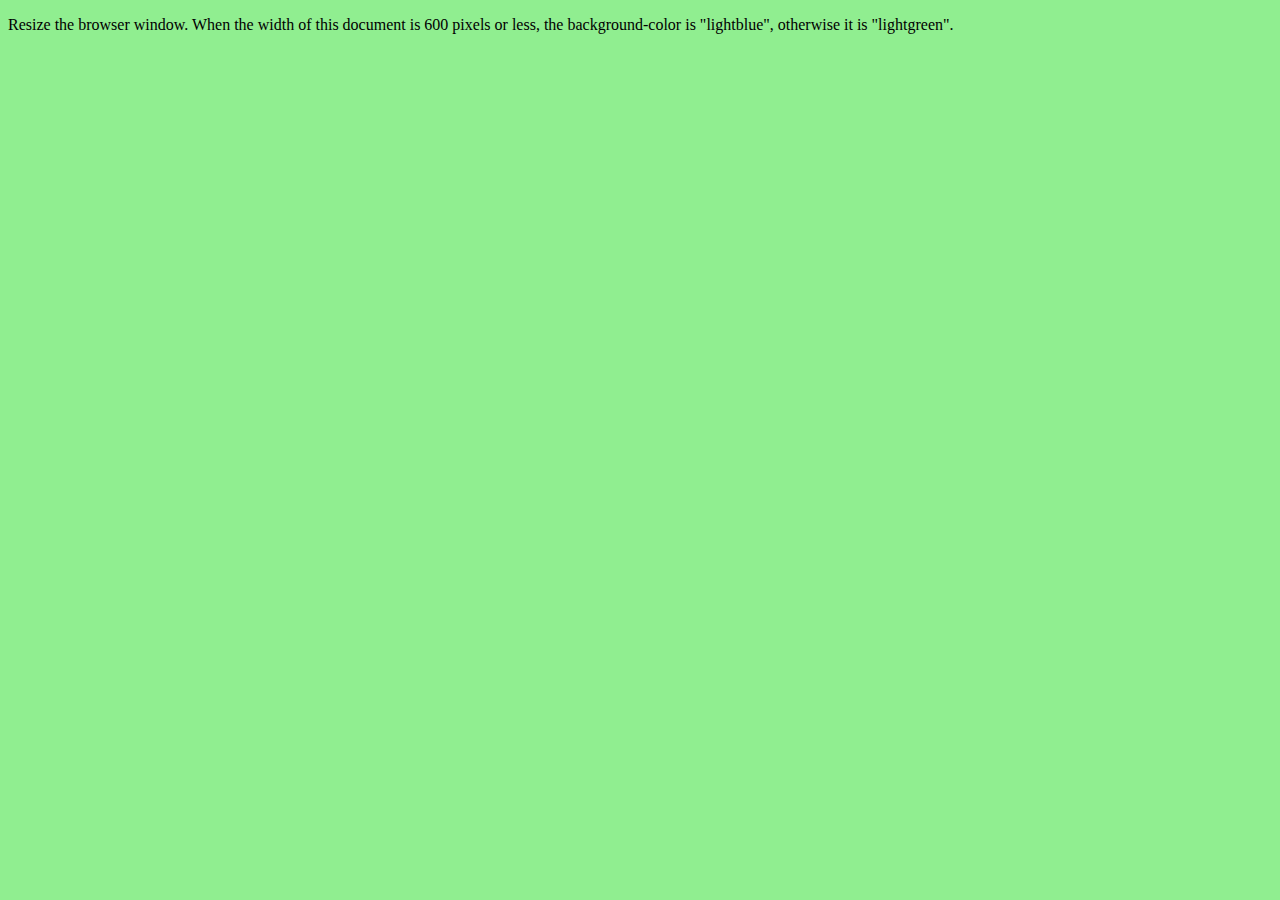
<file: test.html>
<!DOCTYPE html>
<html>
<head>
<meta name="viewport" content="width=device-width, initial-scale=1.0">
<style>
body {
  background-color: lightgreen;
}

@media only screen and (max-width: 600px) {
  body {
    background-color: lightblue;
  }
}
</style>
</head>
<body>

<p>Resize the browser window. When the width of this document is 600 pixels or less, the background-color is "lightblue", otherwise it is "lightgreen".</p>

</body>
</html>
</file>
<file: css/contact.css>
.topper{
  background-color: #285683;
  padding: 8px;
  color: white;
  font-size: 10px;
  padding-right: 18%;
  padding-left: 14.5%;
  text-align: right;
}
#nav-bar{
  padding: 2px 17%;
}
@media (max-width:1095px) and (min-width:992px) {
  #nav-bar{
    padding: 2px 17% 2px 12%;
  }
}
@media (max-width:992px){
  #nav-bar{
    padding: 2px 17% 2px 10%;
  }
}
#navbarNav{
  text-align: right;
}
.nav-link{
  font-size: 14px;
  margin: 0 ;
}
#background{
  text-align: center;

  padding: 80px 0;
}

@media(min-width:992px) and (max-width:1328px){
  .nav-link{
    font-size: 12px;
  }
}
.main-heading{
  font-size: 40px;
  color: white;
  font-family: 'Poppins', sans-serif;
  font-weight: bold;
}
.container{
  padding: 3% 10%;
}
.left-map-div, .right-map-div{
  font-size: 12px;
    font-family: 'Poppins', sans-serif;
    font-weight: 400;
}
@media (max-width:992px) {
  .right-map-div{
    margin-top: 30px;
  }

}
.country-heading{
  color: #5dba51;

}
.line-break{
  margin: 20px 0;
}
h2{
  color:#285683;
  margin-top: 10px;
  font-weight: bold;
}
body{
  font-family: 'Poppins', sans-serif;
font-size: 16px!important;
  font-weight: 300;
}
#get-in-touch{
  margin-top:30px;
}
.form-div{
  margin-top: 40px;
}
.form-input{
  width: 100%;
  padding: 9px;
  background-color: #e5e5e5;
  border: 0;
  margin: 10px 0;
}
#message-input{
  height: 102px;
  margin: 10px 0;
  width: 100%;
  background-color: #e5e5e5;
  border: 0;
  padding: 9px;
}
.right-div-form{
  text-align: right;
}
#submit-button{
  padding: 7px 50px;
  border-radius: 3px;
  background-color: #5dba51;
  border: 0;
  color: white;
  font-size: 14px;
  margin-bottom: 40px;
}
#footer{
    padding:40px 0;
  background-color: #0e72b3;
  color: white;
}
.footer-link-headings{
  color:  #5dba51;
  padding-left: 30px;
}
.quick-link-items{
  text-decoration: none;
  color: white;
}
.quick-link-items:hover{
  text-decoration: none;
  color: #5dba51;
}
.line-break-bottom{
  width: 100%;
  margin-left: 20px;
  border: 1px solid;
}
.container-footer{
  padding: 3% 12%;
}

.fa{
  margin: 0 10px;
  color: white;
  padding: 5px;  font-size: 10px;
  border: 2px solid white;
  border-radius: 5px;
}
@media (max-width:480px){
  .topper{
    padding-left:0;
    padding-right: 2%;
  }
}
.fa:hover{
  color:#5dba51;
  border: 1px solid #5dba51;
}
#about-link:hover{
  color:#5dba51;
}

#about-link1:hover{
  color:#5dba51;
}
#about-link2:hover{
  color:#5dba51;
}
#about-link3:hover{
  color:#5dba51;
}
#about-link5:hover{
  color:#5dba51;
}
#about-link4:hover{
  color:#5dba51;
}
#about-link6:hover{
  color:#5dba51;
}
#home-link:hover{
  color: #5dba51;
}
#about-link{
  color:#285683;
}
#about-link2{
  color:#285683;
}
#about-link3{
  color:#285683;
}
#about-link4{
  color:#285683;
}
#about-link5{
  color:#285683;
}
#about-link6{
  color:#285683;
}
#home-link{
  color:#285683;
}
</file>
<file: css/faq.css>
/* CSS FOR HEADER */
.topper{
  background-color: #285683;
  padding: 8px;
  color: white;  font-size: 10px;
  padding-right: 18%;
  padding-left: 14.5%;
  text-align: right;
}
#nav-bar{
  padding: 2px 17%;
}
@media (max-width:1095px) and (min-width:992px) {
  #nav-bar{
    padding: 2px 17% 2px 12%;
  }
}
@media (max-width:992px) and (min-width:672px) {
  #nav-bar{
    padding: 2px 16% 2px 14%;
  }
}
@media (max-width:672px){
  #nav-bar{
    padding: 2px 16% 2px 5%;
  }
}
#navbarNav{
  text-align: right;
}
.nav-link{
  font-size: 14px;
  margin: 0
}
body{
  font-family: 'Poppins', sans-serif;
  font-size: 16px!important;
  font-weight: 300;
}

@media(min-width:992px) and (max-width:1328px){
  .nav-link{
    font-size: 12px;
  }
  .container{
    padding: 3% 5%;
  }
}


/* CSS FOR BODY STARTS HERE */


.faqs-container{
    overflow: hidden;
    font-size: 16px;
}
.faq-singular {
    position: relative;
    border-bottom: 2px solid #5dba51;
    padding: 0 30px 0 20px;
}
.faq-singular:hover,
.faq-singular.active{
    background: #f2f2f2;
    background-image: linear-gradient(90deg, #335548 0%, #335548 8px, transparent 8px, transparent 100%);
}
.faq-singular .faq-question {
    position: relative;
    cursor: pointer;
    margin: 0;
    font-size: 16px;

    padding: 18px 18px 18px 0px;
    font-weight: 500;
    font-size: 16px;
}
.faq-singular .faq-question:before {
    position: absolute;
    content: "+";
    color: #808080;
    right: -20px;
    top: 50%;
    transform: translateY(-50%);
    font-size: 16px;
    font-weight: 700;
    transition: all .5s;
}
.faq-singular.active .faq-question:before {
    transform: translateY(-50%) rotate(45deg) scale(1.3);
}
.faq-answer {
    display: none;

    font-size: 16px;
    padding-bottom: 12px;
}
.container{
    padding: 3% 10%;
}
.faq-heading{
  margin: 30px 0 50px 0;
  color: #285683;
  text-align: left;
}
@media screen and (max-width: 780px) {
  .faq-singular .faq-question{
    font-size: 20px;
  }
  .container{
    padding:2%;
  }
  .faq-heading{
    font-size: 36px;
  }
}
@media screen and (min-device-width: 780px) and (max-device-width: 992px) {
  .faq-singular .faq-question{
    font-size: 18px;
  }
  .container{
    padding: 2% 0;
    margin: 0;
  }
  .faq-heading{
    font-size: 36px;
  }
}



/* BODY CSS ENDS HERE */



/* FOOTER CSS STARTS HERE */

#footer{
    padding:40px 0;
  background-color: #0e72b3;
  color: white;
  margin-top: 100px;
}
.footer-link-headings{
  color:  #5dba51;
  padding-left: 30px;
}
.quick-link-items{
  text-decoration: none;
  color: white;
}
.quick-link-items:hover{
  text-decoration: none;
  color: #5dba51;
}
.line-break-bottom{
  width: 100%;
  margin-left: 20px;
  border: 1px solid;
}
.container-footer{
  padding: 3% 12%;
}

.fa{
  margin: 0 10px;
  color: white;
  padding: 5px;
  border: 2px solid white;
  border-radius: 5px;
}

@media screen and (max-device-width: 992px){
  #nav-bar{
    padding: 2px 10%;
  }
}
@media screen and (min-device-width: 992px) and (max-device-width: 1328px) {
  .nav-link{
    margin: 0;
  }
  #nav-bar{
    padding: 2px 10%;
  }
  .topper{
    padding-right: 15%;
    padding-left: 12%;
  }
}
@media (max-width:480px){
  .topper{
    padding-left:0;
    padding-right: 2%;
  }
}
.fa:hover{
  color:#5dba51;
  border: 1px solid #5dba51;
}
#about-link:hover{
  color:#5dba51;
}

#about-link1:hover{
  color:#5dba51;
}
#about-link2:hover{
  color:#5dba51;
}
#about-link3:hover{
  color:#5dba51;
}
#about-link5:hover{
  color:#5dba51;
}
#about-link4:hover{
  color:#5dba51;
}
#about-link6:hover{
  color:#5dba51;
}
#home-link:hover{
  color: #5dba51;
}
#about-link{
  color:#285683;
}
#about-link2{
  color:#285683;
}
#about-link3{
  color:#285683;
}
#about-link4{
  color:#285683;
}
#about-link5{
  color:#285683;
}
#about-link6{
  color:#285683;
}
#home-link{
  color:#285683;
}
</file>
